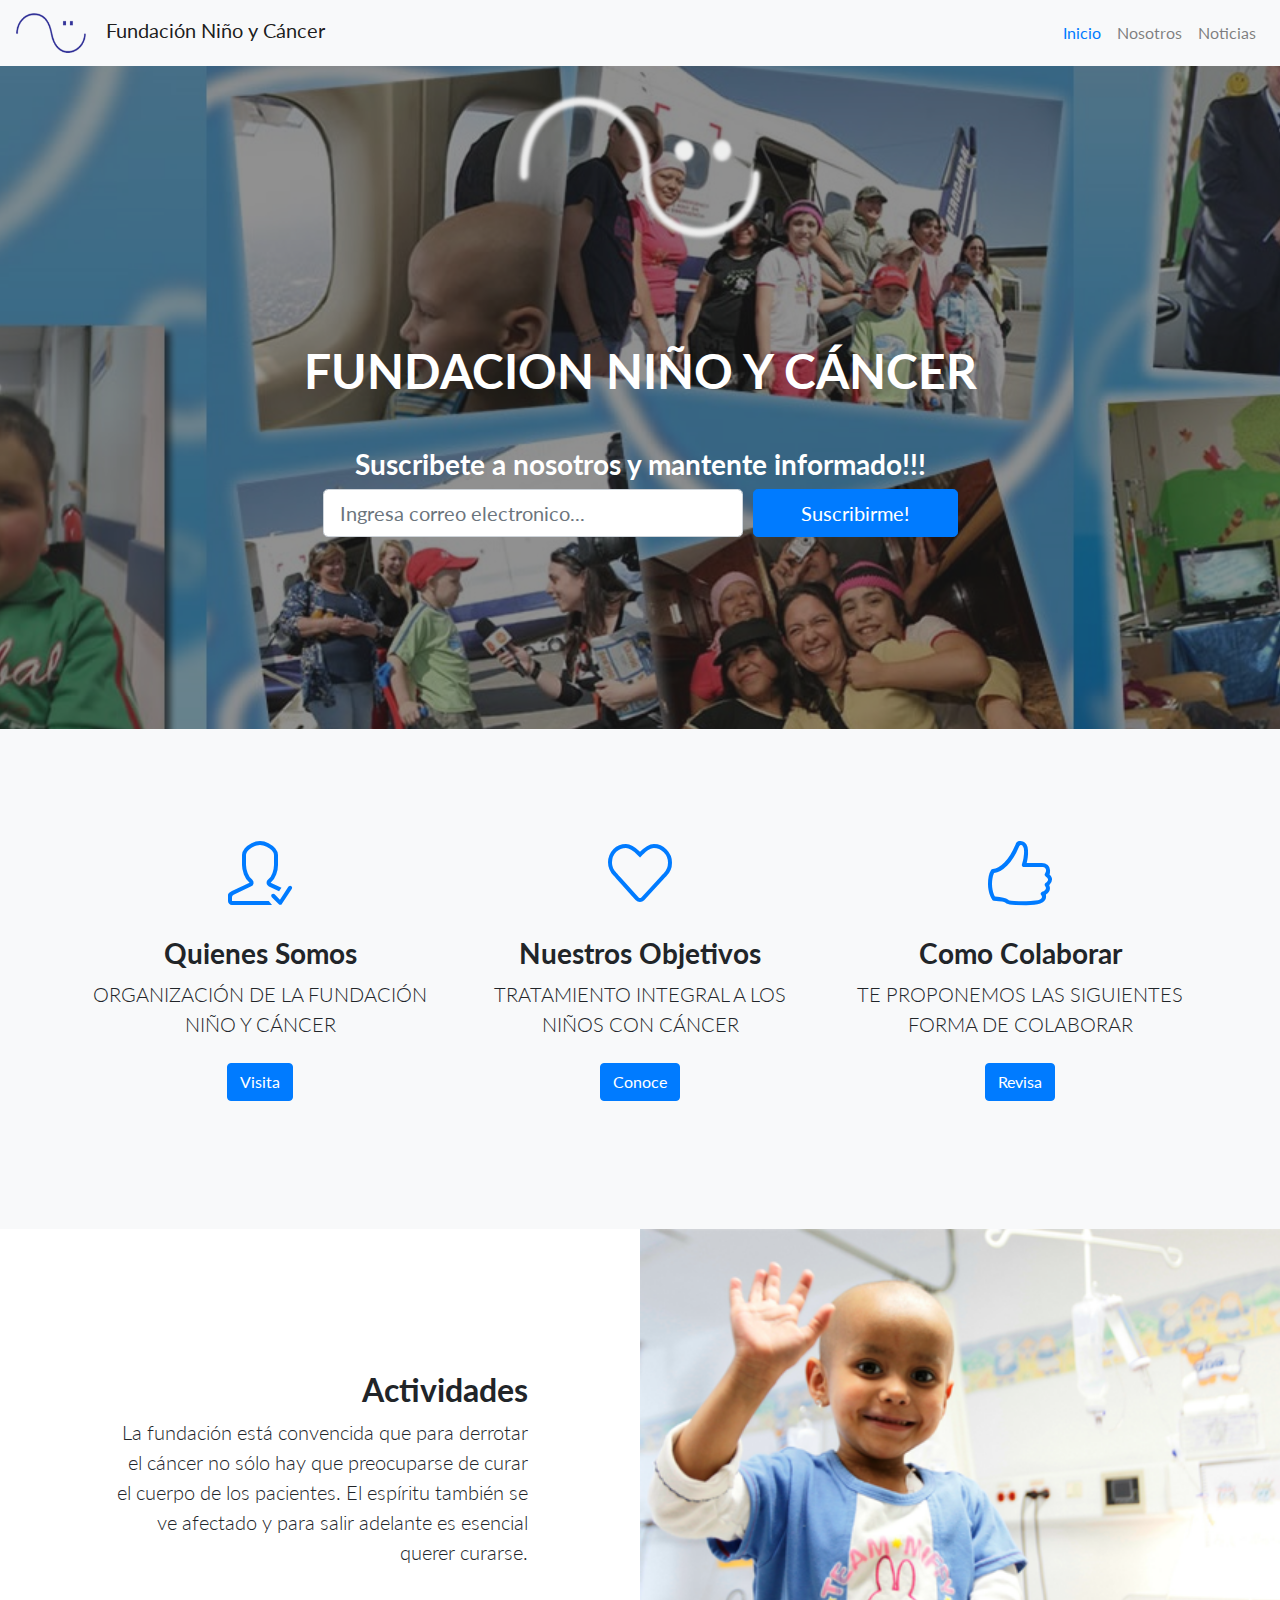
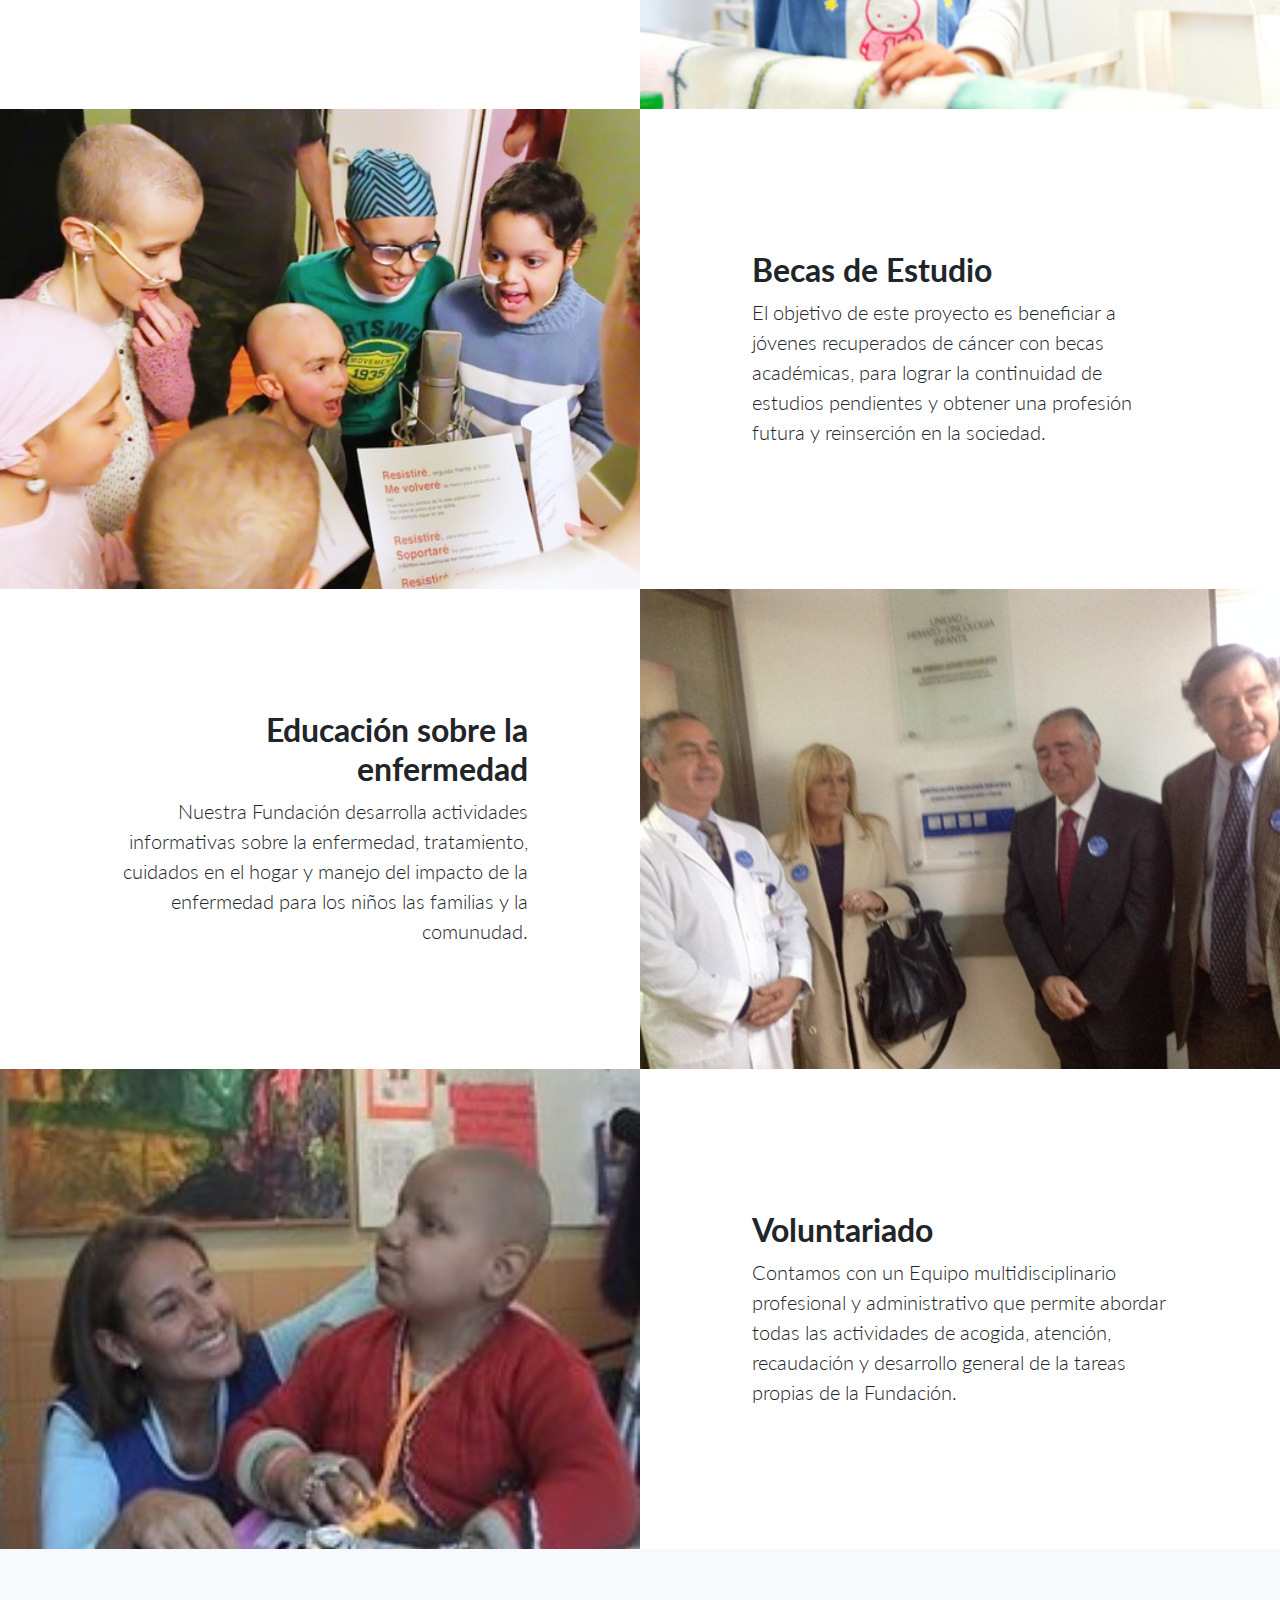
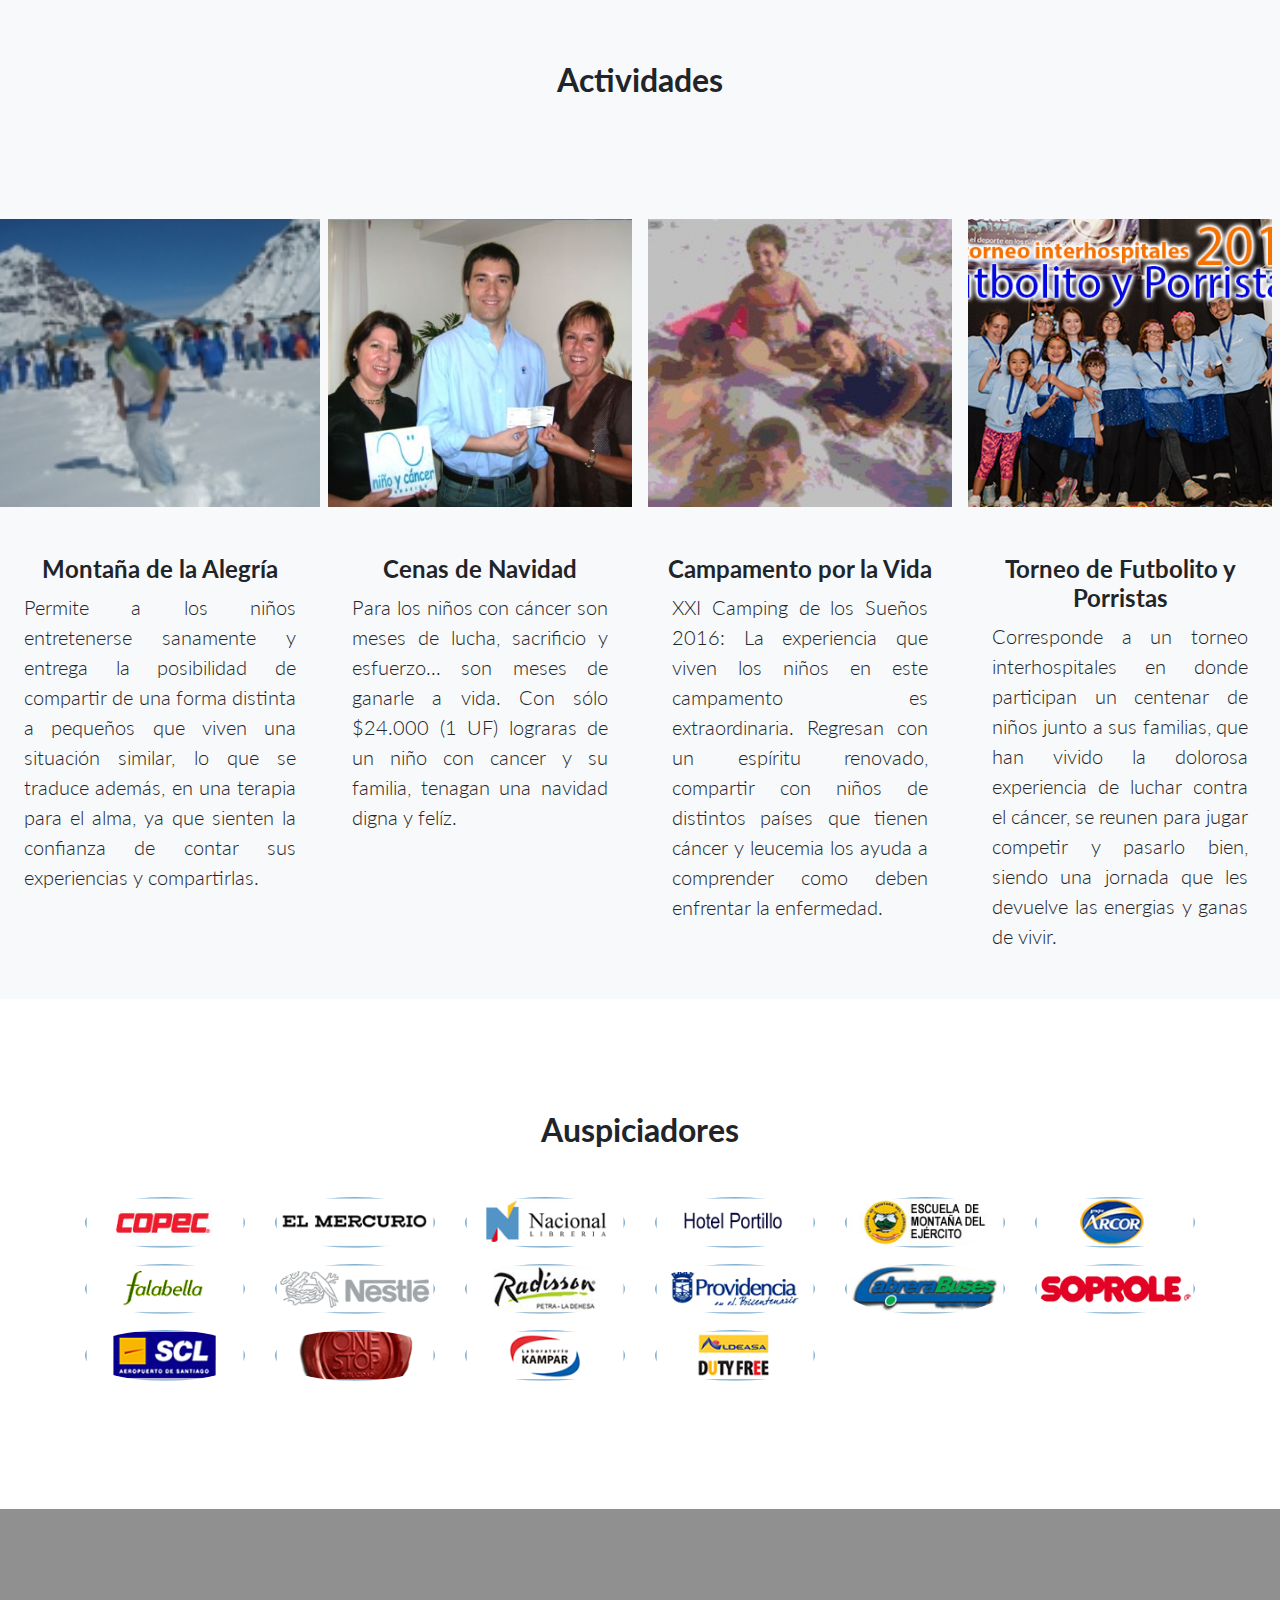
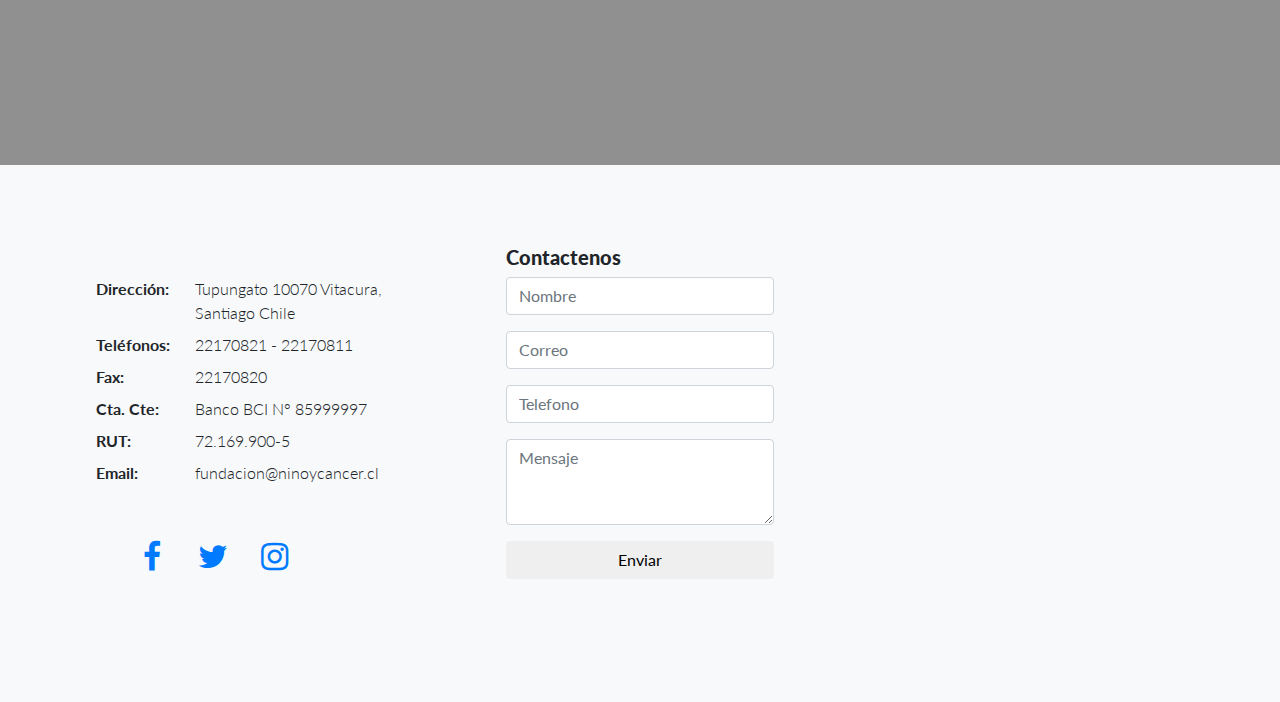
<file: index.html>
<!DOCTYPE html>
<html>
<head>
	<meta charset="utf-8">
	<meta name="viewport" content="width=device-width, initial-scale=1">
	<title>Fundación Niño y Cancer</title>
	<!-- Bootstrap core CSS -->
	<link href="css/bootstrap.min.css" rel="stylesheet">

	<!-- Custom fonts for this template -->
	<link href="css/font-awesome.min.css" rel="stylesheet" type="text/css">
	<link href="css/simple-line-icons.css" rel="stylesheet" type="text/css">
	<link href="https://fonts.googleapis.com/css?family=Lato:300,400,700,300italic,400italic,700italic" rel="stylesheet" type="text/css">

	<!-- Custom styles for this template -->
	<link href="css/style.css" rel="stylesheet">
</head>
<body>
	<!-- Navbar -->
	<nav class="navbar navbar-expand-lg navbar-light bg-light fixed-top">
		<a class="navbar-brand mx-auto" href="#"><img class="logo" src="images/logo.png">Fundación Niño y Cáncer</a>
		<button class="navbar-toggler w-100" type="button" data-toggle="collapse" data-target="#navbarSupportedContent" aria-controls="navbarSupportedContent" aria-expanded="false" aria-label="Toggle navigation">
			<span class="navbar-toggler-icon"></span>
		</button>
		<div class="collapse navbar-collapse" id="navbarSupportedContent">
			<ul class="navbar-nav ml-auto">
				<li class="nav-item active">
					<a class="nav-link text-primary" href="#">Inicio</a>
				</li>
				<li class="nav-item">
					<a class="nav-link" href="nosotros.html">Nosotros</a>
				</li>
				<li class="nav-item">
					<a class="nav-link" href="noticias.html">Noticias</a>
				</li>
			</ul>
		</div>
	</nav>	
    <!-- Header -->
	<header class="text-white text-center">
		<div class="overlay"></div>
		<div class="container">
			<div class="row">
				<div class="col-xl-9 mx-auto">
					<img class="logo2" src="images/logo2.png">
					<h1 class="mb-5">FUNDACION NIÑO Y CÁNCER</h1>
					<h3>Suscribete a nosotros y mantente informado!!!</h3>
				</div>
				<div class="col-md-10 col-lg-8 col-xl-7 mx-auto">
					<form>
						<div class="form-row">
							<div class="col-12 col-md-8 mb-2 mb-md-0">
								<input type="email" class="form-control form-control-lg" placeholder="Ingresa correo electronico...">
							</div>
							<div class="col-md-4">
								<button type="submit" class="btn btn-block btn-lg btn-primary">Suscribirme!</button>
							</div>
						</div>
					</form>
				</div>
			</div>
		</div>
	</header>
	<!-- Intereses -->
	<section class="air bg-light text-center">
		<div class="container">
			<div class="row">
				<div class="col-lg-4">
					<div class="mx-auto mb-5 mb-lg-3">
						<div class="icon pb-3">
							<i class="icon-user-following m-auto text-primary"></i>
						</div>
						<h3>Quienes Somos</h3>
						<p class="lead mb-0">ORGANIZACIÓN DE LA FUNDACIÓN NIÑO Y CÁNCER</p>
						<button type="submit" class="btn btn-primary mt-4">Visita</button>
					</div>
				</div>
				<div class="col-lg-4">
					<div class="mx-auto mb-5 mb-lg-3">
						<div class="icon pb-3">
							<i class="icon-heart m-auto text-primary"></i>
						</div>
						<h3>Nuestros Objetivos</h3>
						<p class="lead mb-0">TRATAMIENTO INTEGRAL A LOS NIÑOS CON CÁNCER</p>
						<button type="submit" class="btn btn-primary mt-4">Conoce</button>
					</div>
				</div>
				<div class="col-lg-4">
					<div class="mx-auto mb-0 mb-lg-3">
						<div class="icon pb-3">
							<i class="icon-like m-auto text-primary"></i>
						</div>
						<h3>Como Colaborar</h3>
						<p class="lead mb-0">TE PROPONEMOS LAS SIGUIENTES FORMA DE COLABORAR</p>
						<button type="submit" class="btn btn-primary mt-4">Revisa</button>
					</div>
				</div>
			</div>
		</div>
	</section>
	<!-- Image Showcases -->
	<section class="showcase">
		<div class="row no-gutters">
			<div class="col-lg-6 order-lg-2 text-white showcase-img" style="background: url('images/actividades.png') center; background-size: cover;"></div>
			<div class="col-lg-6 order-lg-1 my-auto showcase-text text-lg-right">
				<h2>Actividades</h2>
				<p class="lead mb-0">La fundación está convencida que para derrotar el cáncer no sólo hay que preocuparse de curar el cuerpo de los pacientes. El espíritu también se ve afectado y para salir adelante es esencial querer curarse.</p>
			</div>
		</div>
		<div class="row no-gutters">
			<div class="col-lg-6 text-white showcase-img" style="background: url('images/becas.jpg') center; background-size: cover;"></div>
			<div class="col-lg-6 my-auto showcase-text">
				<h2>Becas de Estudio</h2>
				<p class="lead mb-0">El objetivo de este proyecto es beneficiar a jóvenes recuperados de cáncer con becas académicas, para lograr la continuidad de estudios pendientes y obtener una profesión futura y reinserción en la sociedad.</p>
			</div>
		</div>
		<div class="row no-gutters">
			<div class="col-lg-6 order-lg-2 text-white showcase-img" style="background: url('images/educacion.jpg') center; background-size: cover;"></div>
			<div class="col-lg-6 order-lg-1 my-auto showcase-text text-lg-right">
				<h2>Educación sobre la enfermedad</h2>
				<p class="lead mb-0">Nuestra Fundación desarrolla actividades informativas sobre la enfermedad, tratamiento, cuidados en el hogar y manejo del impacto de la enfermedad para los niños las familias y la comunudad.</p>
			</div>
		</div>
		<div class="row no-gutters">
			<div class="col-lg-6 text-white showcase-img" style="background: url('images/voluntariado.jpg') center; background-size: cover;"></div>
			<div class="col-lg-6 my-auto showcase-text">
				<h2>Voluntariado</h2>
				<p class="lead mb-0">Contamos con un Equipo multidisciplinario profesional y administrativo que permite abordar todas las actividades de acogida, atención, recaudación y desarrollo general de la tareas propias de la Fundación.</p>
			</div>
		</div>
	</section>
	<!-- Thumbnail -->
	<section class="activities bg-light text-center">
		<h2 class="air">Actividades</h2>
		<div class="row no-gutters">
			<div class="col-12 col-sm-6 col-md-3">
				<div class="thumbnail">
					<div class="col-lg-12 thumbnail-img" style="background: url('images/montana.jpg') center; background-size: cover;"></div>
					<div class="caption py-5">
						<h4>Montaña de la Alegría</h4>
						<p class="lead mb-0 text-justify px-4">Permite a los niños entretenerse sanamente y entrega la posibilidad de compartir de una forma distinta a pequeños que viven una situación similar, lo que se traduce además, en una terapia para el alma, ya que sienten la confianza de contar sus experiencias y compartirlas. </p>
					</div>
				</div>
			</div>
			<div class="col-12 col-sm-6 col-md-3 px-2">
				<div class="thumbnail">
					<div class="col-lg-12 thumbnail-img" style="background: url('images/cena.jpg') center; background-size: cover;"></div>
					<div class="caption py-5">
						<h4>Cenas de Navidad</h4>
						<p class="lead mb-0 text-justify px-4">Para los niños con cáncer son meses de lucha, sacrificio y esfuerzo... son meses de ganarle a vida. Con sólo $24.000 (1 UF) lograras de un niño con cancer y su familia, tenagan una navidad digna y felíz.</p>
					</div>
				</div>
			</div>
			<div class="col-12 col-sm-6 col-md-3 px-2">
				<div class="thumbnail">
					<div class="col-lg-12 thumbnail-img" style="background: url('images/campamento.jpg') center; background-size: cover;"></div>
					<div class="caption py-5">
						<h4>Campamento por la Vida</h4>
						<p class="lead mb-0 text-justify px-4">XXI Camping de los Sueños 2016: La experiencia que viven los niños en este campamento es extraordinaria. Regresan con un espíritu renovado, compartir con niños de distintos países que tienen cáncer y leucemia los ayuda a comprender como deben enfrentar la enfermedad.</p>
					</div>
				</div>
			</div>
			<div class="col-12 col-sm-6 col-md-3 px-2">
				<div class="thumbnail">
					<div class="col-lg-12 thumbnail-img" style="background: url('images/futbolito.png') center; background-size: cover;"></div>
					<div class="caption py-5">
						<h4>Torneo de Futbolito y Porristas</h4>
						<p class="lead mb-0 text-justify px-4">Corresponde a un torneo interhospitales en donde participan un centenar de niños junto a sus familias, que han vivido la dolorosa experiencia de luchar contra el cáncer, se reunen para jugar competir y pasarlo bien, siendo una jornada que les devuelve las energias y ganas de vivir.</p>
					</div>
				</div>
			</div>
		</div>
	</section>
	<!-- Auspiciadores -->
	<section class="auspiciadores text-center">
		<div class="container">			
			<h2 class="mb-5">Auspiciadores</h2>
			<div class="row">
				<div class="col-sm-4 col-lg-2">
					<div class="auspiciadores-item mx-auto mb-5 mb-lg-0">
						<img class="img-fluid rounded-circle mb-3" src="images/ausp/col_copec.gif" alt="">
					</div>
				</div>
				<div class="col-sm-4 col-lg-2">
					<div class="auspiciadores-item mx-auto mb-5 mb-lg-0">
						<img class="img-fluid rounded-circle mb-3" src="images/ausp/col_mercurio.gif" alt="">
					</div>
				</div>
				<div class="col-sm-4 col-lg-2">
					<div class="auspiciadores-item mx-auto mb-5 mb-lg-0">
						<img class="img-fluid rounded-circle mb-3" src="images/ausp/col_librnac.gif" alt="">
					</div>
				</div>
				<div class="col-sm-4 col-lg-2">
					<div class="auspiciadores-item mx-auto mb-5 mb-lg-0">
						<img class="img-fluid rounded-circle mb-3" src="images/ausp/col_portillo.gif" alt="">
					</div>
				</div>
				<div class="col-sm-4 col-lg-2">
					<div class="auspiciadores-item mx-auto mb-5 mb-lg-0">
						<img class="img-fluid rounded-circle mb-3" src="images/ausp/col_ejercito.jpg" alt="">
					</div>
				</div>
				<div class="col-sm-4 col-lg-2">
					<div class="auspiciadores-item mx-auto mb-5 mb-lg-0">
						<img class="img-fluid rounded-circle mb-3" src="images/ausp/col_arcor.gif" alt="">
					</div>
				</div>
				<div class="col-sm-4 col-lg-2">
					<div class="auspiciadores-item mx-auto mb-5 mb-lg-0">
						<img class="img-fluid rounded-circle mb-3" src="images/ausp/col_falabella.gif" alt="">
					</div>
				</div>
				<div class="col-sm-4 col-lg-2">
					<div class="auspiciadores-item mx-auto mb-5 mb-lg-0">
						<img class="img-fluid rounded-circle mb-3" src="images/ausp/col_nestle.gif" alt="">
					</div>
				</div>
				<div class="col-sm-4 col-lg-2">
					<div class="auspiciadores-item mx-auto mb-5 mb-lg-0">
						<img class="img-fluid rounded-circle mb-3" src="images/ausp/col_radisson.jpg" alt="">
					</div>
				</div>
				<div class="col-sm-4 col-lg-2">
					<div class="auspiciadores-item mx-auto mb-5 mb-lg-0">
						<img class="img-fluid rounded-circle mb-3" src="images/ausp/col_providencia.gif" alt="">
					</div>
				</div>
				<div class="col-sm-4 col-lg-2">
					<div class="auspiciadores-item mx-auto mb-5 mb-lg-0">
						<img class="img-fluid rounded-circle mb-3" src="images/ausp/col_cabrera.jpg" alt="">
					</div>
				</div>
				<div class="col-sm-4 col-lg-2">
					<div class="auspiciadores-item mx-auto mb-5 mb-lg-0">
						<img class="img-fluid rounded-circle mb-3" src="images/ausp/col_soprole.gif" alt="">
					</div>
				</div>
				<div class="col-sm-4 col-lg-2">
					<div class="auspiciadores-item mx-auto mb-5 mb-lg-0">
						<img class="img-fluid rounded-circle mb-3" src="images/ausp/col_scl.gif" alt="">
					</div>
				</div>
				<div class="col-sm-4 col-lg-2">
					<div class="auspiciadores-item mx-auto mb-5 mb-lg-0">
						<img class="img-fluid rounded-circle mb-3" src="images/ausp/col_onestop.gif" alt="">
					</div>
				</div>
				<div class="col-sm-4 col-lg-2">
					<div class="auspiciadores-item mx-auto mb-5 mb-lg-0">
						<img class="img-fluid rounded-circle mb-3" src="images/ausp/col_kampar.gif" alt="">
					</div>
				</div>
				<div class="col-sm-4 col-lg-2">
					<div class="auspiciadores-item mx-auto mb-5 mb-lg-0">
						<img class="img-fluid rounded-circle mb-3" src="images/ausp/col_duty.gif" alt="">
					</div>
				</div>
			</div>
		</div>
	</section>
	<!-- Contact -->
	<div class="contact">
		<div class="overlay"></div>
	</div>
	<!-- Footer -->	
	<footer class="footer bg-light">
		<div class="col-md-12 mx-auto text-center">
			<div class="row">
				<!-- informacion-contacto -->
				<div class="col-12 col-md-4 col-md-offset-1 py-5">
					<div class="row text-left mx-auto">
						<div class="col-3 col-lg-3 offset-md-2">
							<p class="datos lead mb-2 font-weight-bold">Dirección:</p>
						</div>
						<div class="col-7 col-lg-7">
							<p class="datos lead mb-2">Tupungato 10070 Vitacura, Santiago Chile</p>
						</div>
					</div>
					<div class="row text-left mx-auto">
						<div class="col-3 col-md-3 offset-md-2">
							<p class="datos lead mb-2 font-weight-bold">Teléfonos:</p>
						</div>
						<div class="col-7 col-md-7">
							<p class="datos lead mb-2">22170821 - 22170811</p>

						</div>
					</div>
					<div class="row text-left mx-auto">
						<div class="col-3 col-md-3 offset-md-2">
							<p class="datos lead mb-2 font-weight-bold">Fax:</p>
						</div>
						<div class="col-7 col-md-7">
							<p class="datos lead mb-2">22170820</p>

						</div>
					</div>
					<div class="row text-left mx-auto">
						<div class="col-3 col-md-3 offset-md-2">
							<p class="datos lead mb-2 font-weight-bold">Cta. Cte:</p>
						</div>
						<div class="col-7 col-md-7">
							<p class="datos lead mb-2">Banco BCI N° 85999997</p>

						</div>
					</div>
					<div class="row text-left mx-auto">
						<div class="col-3 col-md-3 offset-md-2">
							<p class="datos lead mb-2 font-weight-bold">RUT:</p>
						</div>
						<div class="col-7 col-md-7">
							<p class="datos lead mb-2">72.169.900-5</p>

						</div>
					</div>
					<div class="row text-left mx-auto">
						<div class="col-3 col-md-3 offset-md-2">
							<p class="datos lead mb-2 font-weight-bold">Email:</p>
						</div>
						<div class="col-7 col-md-7">
							<p class="datos lead mb-2">fundacion@ninoycancer.cl</p>

						</div>
					</div>
					<ul class="list-inline mt-5">
						<li class="list-inline-item mr-3">
							<a href="#">
								<i class="fa fa-facebook fa-2x fa-fw"></i>
							</a>
						</li>
						<li class="list-inline-item mr-3">
							<a href="#">
								<i class="fa fa-twitter fa-2x fa-fw"></i>
							</a>
						</li>
						<li class="list-inline-item">
							<a href="#">
								<i class="fa fa-instagram fa-2x fa-fw"></i>
							</a>
						</li>
					</ul>
				</div>
				<!-- formulario-contacto -->
				<div class="air col-12 col-lg-4 py-3 mx-auto">					
					<div class="col-lg-9 mx-auto">
						<h5 class="text-left"><strong>Contactenos</strong></h5>
						<form>
							<div class="form-group">
								<input type="text" class="form-control" placeholder="Nombre">
							</div>
							<div class="form-group">
								<input type="email" class="form-control" placeholder="Correo">
							</div>
							<div class="form-group">
								<input type="tel" class="form-control" placeholder="Telefono">
							</div>
							<div class="form-group">
								<textarea class="form-control" name="" rows="3" placeholder="Mensaje"></textarea>
							</div>
							<button class="btn btn-default btn-block" type="submit">Enviar</button>
						</form>
					</div>
				</div>
				<!-- iframe-googlemaps -->
				<div class="air col-sm-12 col-lg-4 py-3">
					<iframe src="https://www.google.com/maps/embed?pb=!1m18!1m12!1m3!1d3331.509134447668!2d-70.5393396848024!3d-33.38387898079302!2m3!1f0!2f0!3f0!3m2!1i1024!2i768!4f13.1!3m3!1m2!1s0x9662c952b6e45c13%3A0xe20a79d839401910!2sTupungato+10070%2C+Vitacura%2C+Regi%C3%B3n+Metropolitana!5e0!3m2!1ses-419!2scl!4v1526951805700" width="600" height="350" frameborder="0" class="embed-responsive" style="border:0" allowfullscreen></iframe>
				</div>
			</div>
		</div>		
	</footer>
	<!-- Bootstrap core JavaScript -->
	<script src="js/jquery.min.js"></script>
	<script src="js/bootstrap.bundle.min.js"></script>
</body>
</html>
</file>
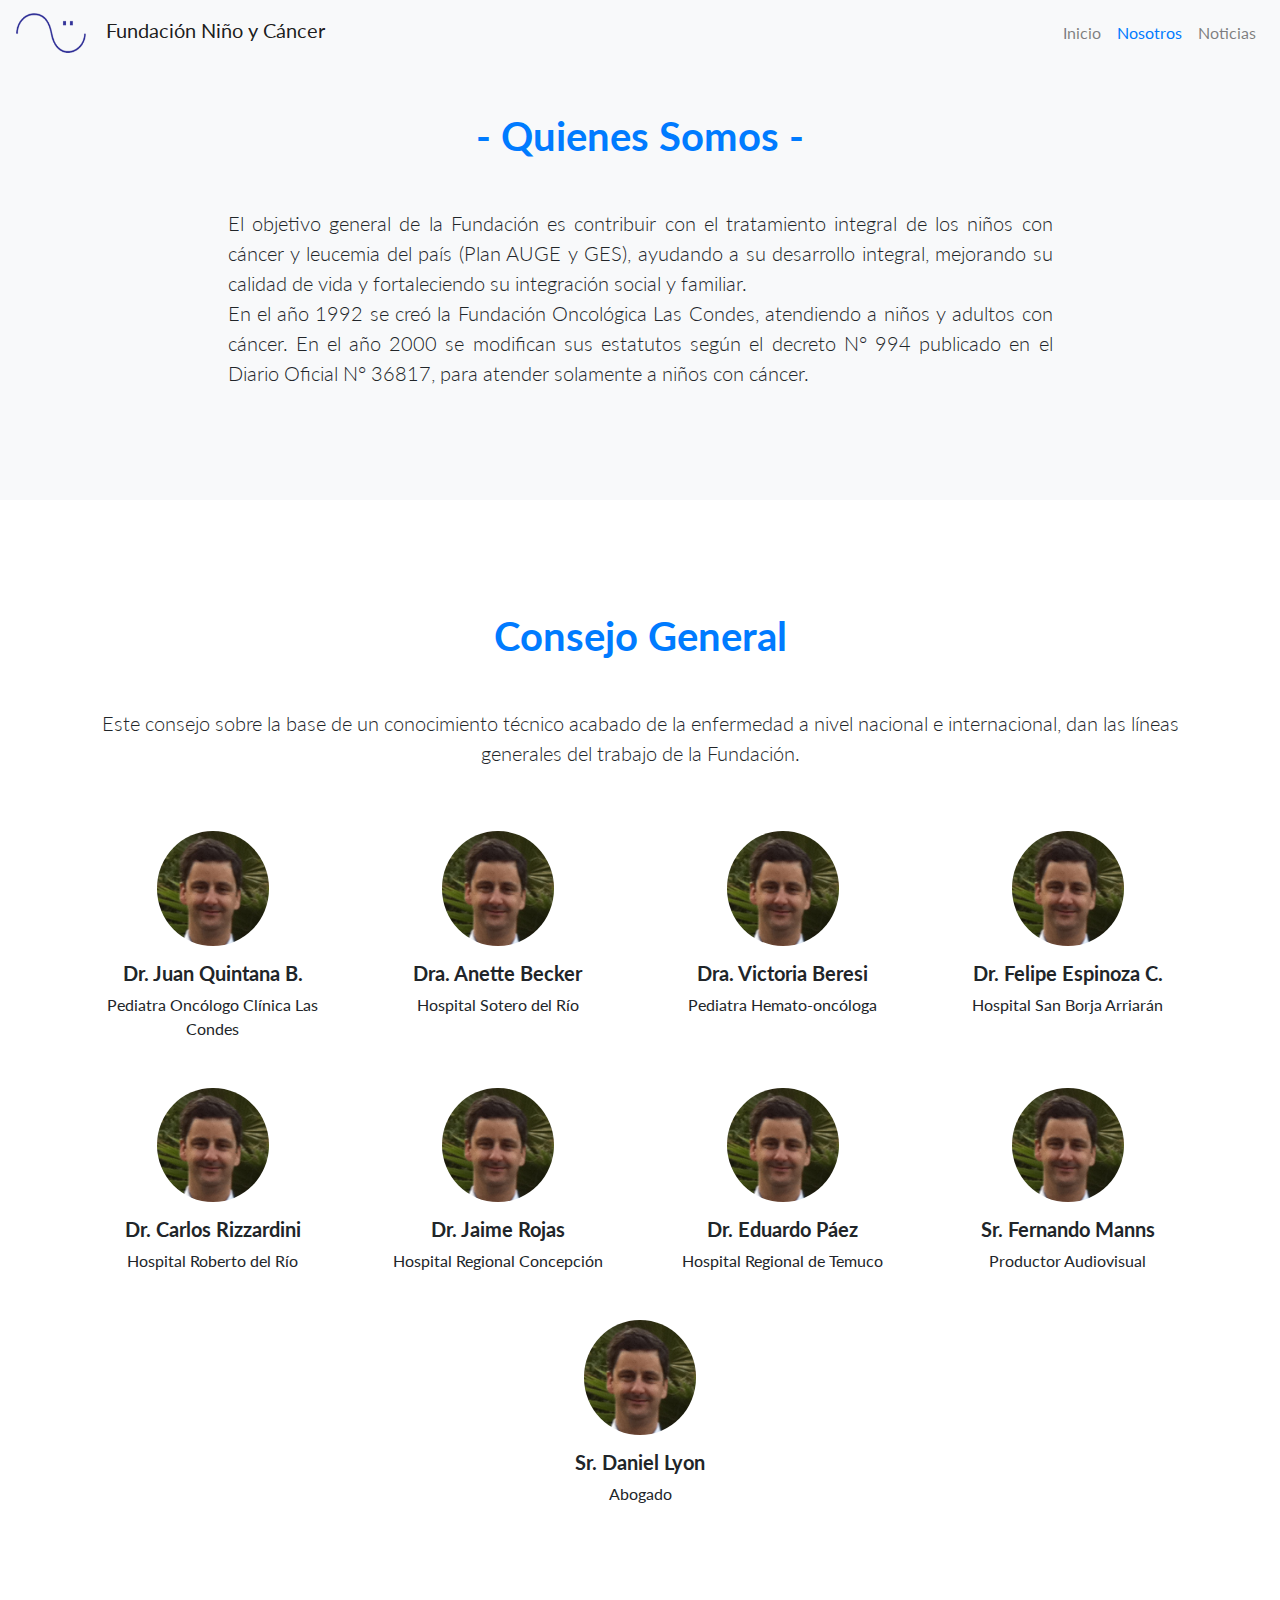
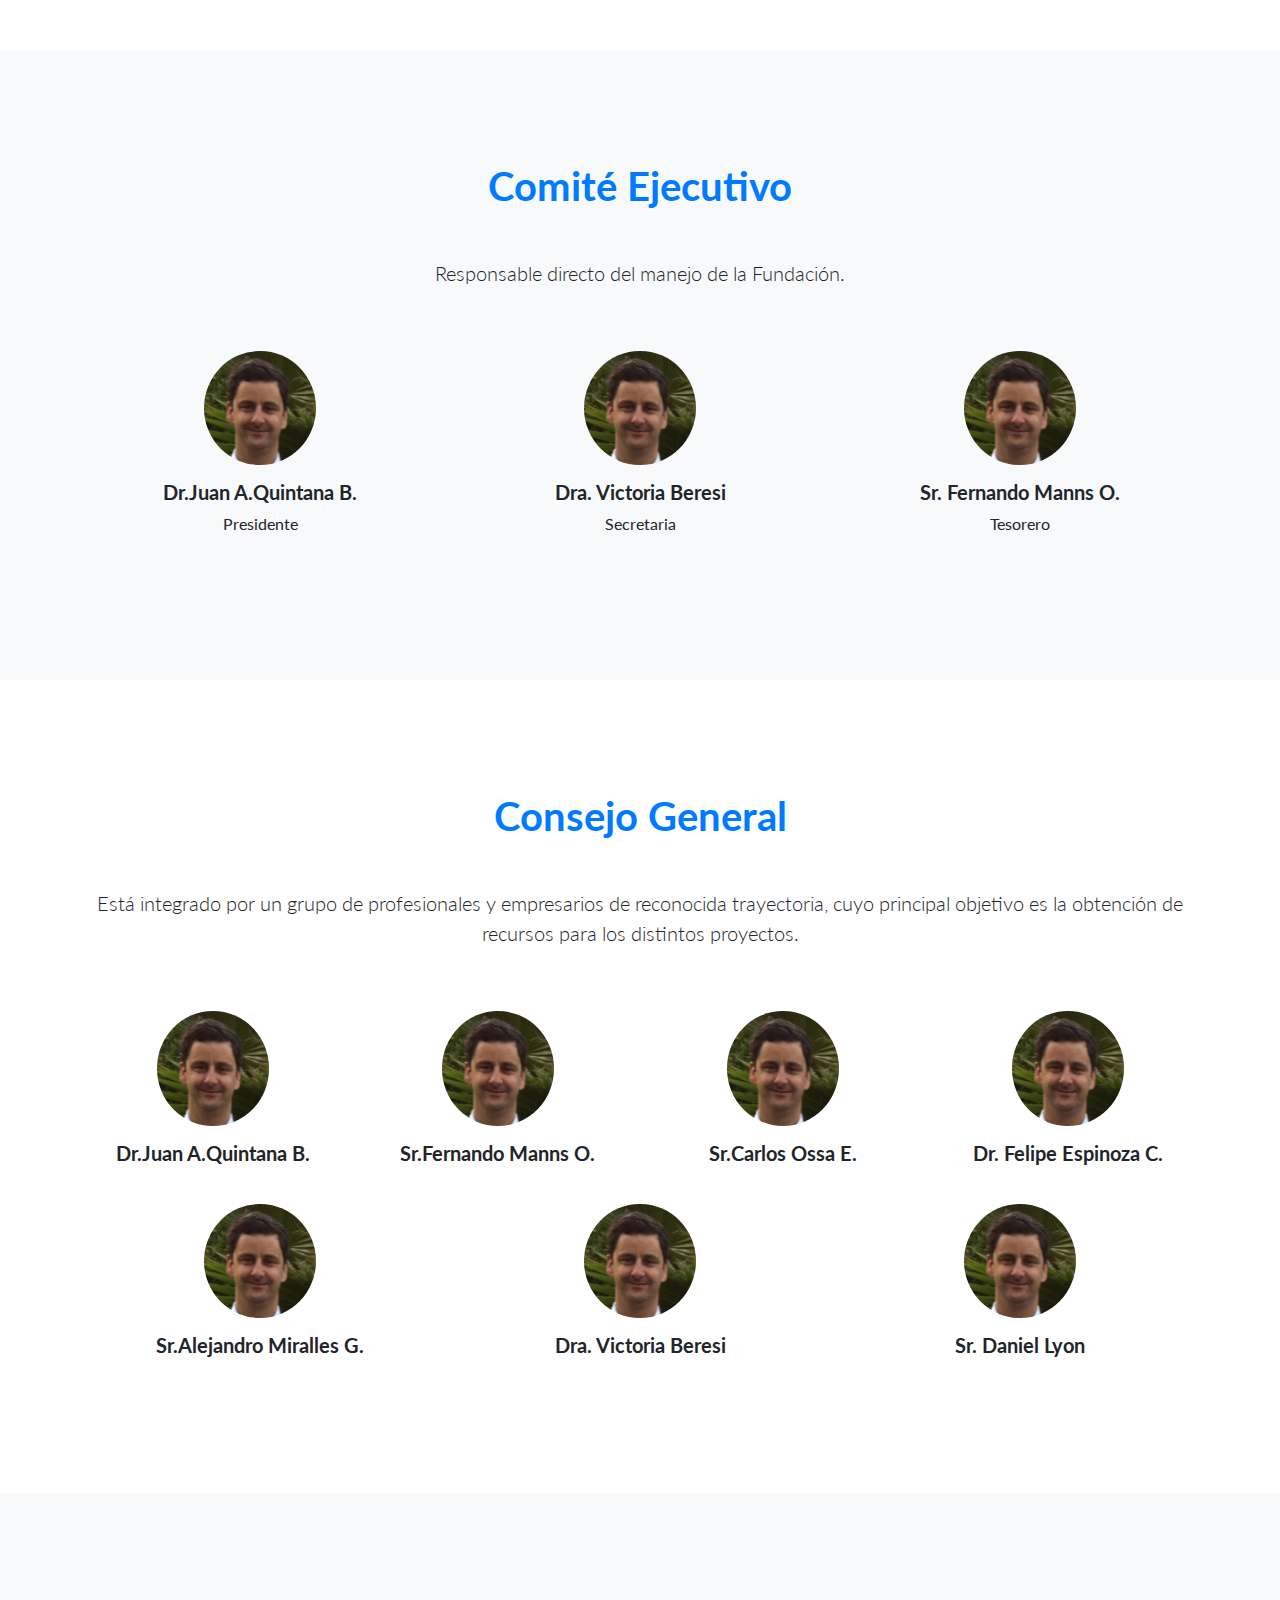
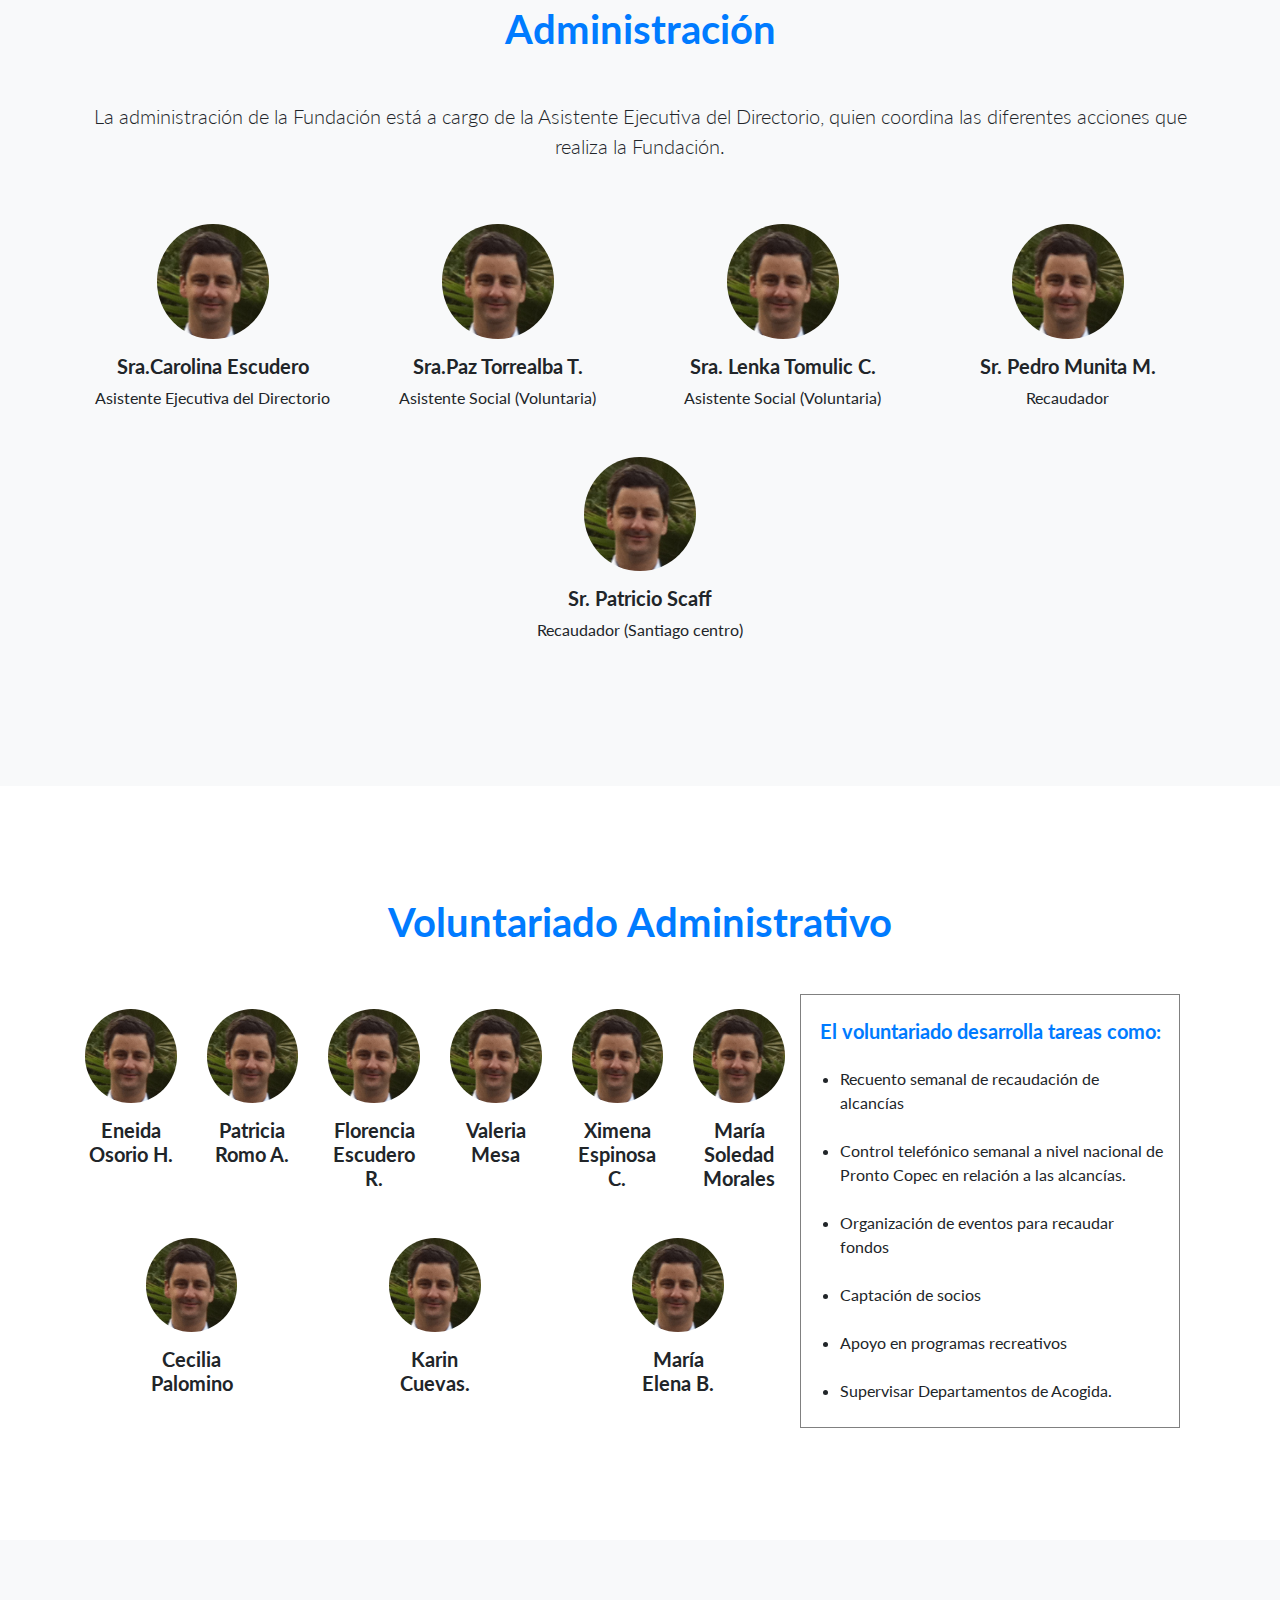
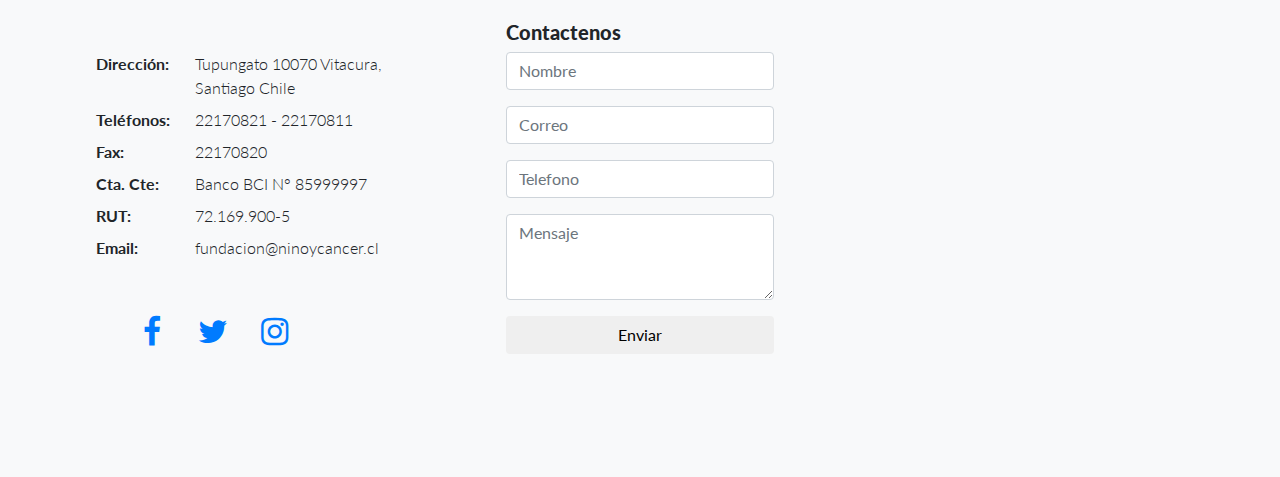
<file: nosotros.html>
<!DOCTYPE html>
<html>
<head>
<meta charset="utf-8">
	<meta name="viewport" content="width=device-width, initial-scale=1">
	<title>Fundación Niño y Cancer</title>
	<!-- Bootstrap core CSS -->
	<link href="css/bootstrap.min.css" rel="stylesheet">

	<!-- Custom fonts for this template -->
	<link href="css/font-awesome.min.css" rel="stylesheet" type="text/css">
	<link href="css/simple-line-icons.css" rel="stylesheet" type="text/css">
	<link href="https://fonts.googleapis.com/css?family=Lato:300,400,700,300italic,400italic,700italic" rel="stylesheet" type="text/css">

	<!-- Custom styles for this template -->
	<link href="css/style.css" rel="stylesheet">
</head>
<body>
	<!-- Navbar -->
	<nav class="navbar navbar-expand-lg navbar-light bg-light fixed-top">
		<a class="navbar-brand mx-auto" href="#"><img class="logo" src="images/logo.png">Fundación Niño y Cáncer</a>
		<button class="navbar-toggler w-100" type="button" data-toggle="collapse" data-target="#navbarSupportedContent" aria-controls="navbarSupportedContent" aria-expanded="false" aria-label="Toggle navigation">
			<span class="navbar-toggler-icon"></span>
		</button>
		<div class="collapse navbar-collapse" id="navbarSupportedContent">
			<ul class="navbar-nav ml-auto">
				<li class="nav-item">
					<a class="nav-link" href="index.html">Inicio</a>
				</li>
				<li class="nav-item active">
					<a class="nav-link text-primary" href="#">Nosotros</a>
				</li>
				<li class="nav-item">
					<a class="nav-link" href="noticias.html">Noticias</a>
				</li>
			</ul>
		</div>
	</nav>	
	<!-- Description -->
	<section class="air text-center bg-light">
		<div class="container">
			<div class="row">
				<div class="col-xl-9 mx-auto">
					<h1 class="mb-5 text-primary">- Quienes Somos -</h1>
					<p class="lead mb-0 text-justify">El objetivo general de la Fundación es contribuir con el tratamiento integral de los niños con cáncer y leucemia del país (Plan AUGE y GES), ayudando a su desarrollo integral, mejorando su calidad de vida y fortaleciendo su integración social y familiar.</p>
					<p class="lead mb-0 text-justify">En el año 1992 se creó la Fundación Oncológica Las Condes, atendiendo a niños y adultos con cáncer. En el año 2000 se modifican sus estatutos según el decreto N° 994 publicado en el Diario Oficial N° 36817, para atender solamente a niños con cáncer.</p>
				</div>
			</div>
		</div>	
	</section>
	<!-- General -->
	<section class="air text-center">
		<div class="container">
			<h1 class="mb-5 text-primary">Consejo General</h1>
			<p class="lead mb-5">Este consejo sobre la base de un conocimiento técnico acabado de la enfermedad a nivel nacional e internacional, dan las líneas generales del trabajo de la Fundación.</p>
			<div class="row">
				<div class="col-sm-6 col-xl-3 mx-auto mb-3">
					<img src="images/nosotros/imagen.png" class="image-style mx-auto" style="width: 112px;">
					<h5>Dr. Juan Quintana B.</h5>
					<p>Pediatra Oncólogo Clínica Las Condes</p>
				</div>
				<div class="col-sm-6 col-xl-3 mx-auto mb-3">
					<img src="images/nosotros/imagen.png" class="image-style mx-auto" style="width: 112px;">
					<h5>Dra. Anette Becker </h5>
					<p>Hospital Sotero del Río</p>
				</div>
				<div class="col-sm-6 col-xl-3 mx-auto mb-3">
					<img src="images/nosotros/imagen.png" class="image-style mx-auto" style="width: 112px;">
					<h5>Dra. Victoria Beresi</h5>
					<p>Pediatra Hemato-oncóloga</p>
				</div>
				<div class="col-sm-6 col-xl-3 mx-auto mb-3">
					<img src="images/nosotros/imagen.png" class="image-style mx-auto" style="width: 112px;">
					<h5>Dr. Felipe Espinoza C.</h5>
					<p>Hospital San Borja Arriarán</p>
				</div>
				<div class="col-sm-6 col-xl-3 mx-auto mb-3">
					<img src="images/nosotros/imagen.png" class="image-style mx-auto" style="width: 112px;">
					<h5>Dr. Carlos Rizzardini</h5>
					<p>Hospital Roberto del Río</p>
				</div>
				<div class="col-sm-6 col-xl-3 mx-auto mb-3">
					<img src="images/nosotros/imagen.png" class="image-style mx-auto" style="width: 112px;">
					<h5>Dr. Jaime Rojas</h5>
					<p>Hospital Regional Concepción</p>
				</div>
				<div class="col-sm-6 col-xl-3 mx-auto mb-3">
					<img src="images/nosotros/imagen.png" class="image-style mx-auto" style="width: 112px;">
					<h5>Dr. Eduardo Páez</h5>
					<p>Hospital Regional de Temuco</p>
				</div>
				<div class="col-sm-6 col-xl-3 mx-auto mb-3">
					<img src="images/nosotros/imagen.png" class="image-style mx-auto" style="width: 112px;">
					<h5>Sr. Fernando Manns</h5>
					<p>Productor Audiovisual</p>
				</div>
				<div class="col-sm-6 col-xl-3 mx-auto mb-3">
					<img src="images/nosotros/imagen.png" class="image-style mx-auto" style="width: 112px;">
					<h5>Sr. Daniel Lyon</h5>
					<p>Abogado</p>
				</div>
			</div>
		</div>
	</section>
	<!-- Comite -->
	<section class="air text-center bg-light">
		<div class="container">
			<h1 class="mb-5 text-primary">Comité Ejecutivo</h1>
			<p class="lead mb-5">Responsable directo del manejo de la Fundación.</p>
			<div class="row">
				<div class="col-sm-6 col-xl-3 mx-auto mb-3">
					<img src="images/nosotros/imagen.png" class="image-style mx-auto" style="width: 112px;">
					<h5>Dr.Juan A.Quintana B.</h5>
					<p>Presidente</p>
				</div>
				<div class="col-sm-6 col-xl-3 mx-auto mb-3">
					<img src="images/nosotros/imagen.png" class="image-style mx-auto" style="width: 112px;">
					<h5>Dra. Victoria Beresi</h5>
					<p>Secretaria</p>
				</div>
				<div class="col-sm-6 col-xl-3 mx-auto mb-3">
					<img src="images/nosotros/imagen.png" class="image-style mx-auto" style="width: 112px;">
					<h5>Sr. Fernando Manns O.</h5>
					<p>Tesorero</p>
				</div>				
			</div>
		</div>
	</section>
	<!-- Ejecutivos -->
	<section class="air text-center">
		<div class="container">
			<h1 class="mb-5 text-primary">Consejo General</h1>
			<p class="lead mb-5">Está integrado por un grupo de profesionales y empresarios de reconocida trayectoria, cuyo principal objetivo es la obtención de recursos para los distintos proyectos.</p>
			<div class="row">
				<div class="col-sm-6 col-xl-3 mx-auto mb-3">
					<img src="images/nosotros/imagen.png" class="image-style mx-auto" style="width: 112px;">
					<h5>Dr.Juan A.Quintana B.</h5>
				</div>
				<div class="col-sm-6 col-xl-3 mx-auto mb-3">
					<img src="images/nosotros/imagen.png" class="image-style mx-auto" style="width: 112px;">
					<h5>Sr.Fernando Manns O.</h5>
				</div>
				<div class="col-sm-6 col-xl-3 mx-auto mb-3">
					<img src="images/nosotros/imagen.png" class="image-style mx-auto" style="width: 112px;">
					<h5>Sr.Carlos Ossa E.</h5>
				</div>
				<div class="col-sm-6 col-xl-3 mx-auto mb-3">
					<img src="images/nosotros/imagen.png" class="image-style mx-auto" style="width: 112px;">
					<h5>Dr. Felipe Espinoza C.</h5>
				</div>
				<div class="col-sm-6 col-xl-3 mx-auto mb-3">
					<img src="images/nosotros/imagen.png" class="image-style mx-auto" style="width: 112px;">
					<h5>Sr.Alejandro Miralles G.</h5>
				</div>
				<div class="col-sm-6 col-xl-3 mx-auto mb-3">
					<img src="images/nosotros/imagen.png" class="image-style mx-auto" style="width: 112px;">
					<h5>Dra. Victoria Beresi</h5>
				</div>
				<div class="col-sm-6 col-xl-3 mx-auto mb-3">
					<img src="images/nosotros/imagen.png" class="image-style mx-auto" style="width: 112px;">
					<h5>Sr. Daniel Lyon</h5>
				</div>
			</div>
		</div>
	</section>
	<!-- Administracion -->
	<section class="air text-center bg-light">
		<div class="container">
			<h1 class="mb-5 text-primary">Administración</h1>
			<p class="lead mb-5">La administración de la Fundación está a cargo de la Asistente Ejecutiva del Directorio, quien coordina las diferentes acciones que realiza la Fundación.</p>
			<div class="row">
				<div class="col-sm-6 col-xl-3 mx-auto mb-3">
					<img src="images/nosotros/imagen.png" class="image-style mx-auto" style="width: 112px;">
					<h5>Sra.Carolina Escudero</h5>
					<p>Asistente Ejecutiva del Directorio</p>
				</div>
				<div class="col-sm-6 col-xl-3 mx-auto mb-3">
					<img src="images/nosotros/imagen.png" class="image-style mx-auto" style="width: 112px;">
					<h5>Sra.Paz Torrealba T.</h5>
					<p>Asistente Social (Voluntaria)</p>
				</div>
				<div class="col-sm-6 col-xl-3 mx-auto mb-3">
					<img src="images/nosotros/imagen.png" class="image-style mx-auto" style="width: 112px;">
					<h5>Sra. Lenka Tomulic C.</h5>
					<p>Asistente Social (Voluntaria)</p>
				</div>
				<div class="col-sm-6 col-xl-3 mx-aut mb-3o">
					<img src="images/nosotros/imagen.png" class="image-style mx-auto" style="width: 112px;">
					<h5>Sr. Pedro Munita M.</h5>
					<p>Recaudador</p>
				</div>
				<div class="col-sm-6 col-xl-3 mx-auto mb-3">
					<img src="images/nosotros/imagen.png" class="image-style mx-auto" style="width: 112px;">
					<h5>Sr. Patricio Scaff</h5>
					<p>Recaudador (Santiago centro)</p>
				</div>				
			</div>
		</div>
	</section>
	<!-- Voluntariado -->
	<section class="air text-center">
		<div class="container">
			<h1 class="mb-5 text-primary">Voluntariado Administrativo</h1>
			<div class="row">
				<div class="row col-xl-8">
					<div class="col-sm-6 col-xl-2 mx-auto mb-3">
						<img src="images/nosotros/imagen.png" class="image-style mx-auto" style="width: 95px;">
						<h5>Eneida Osorio H.</h5>
					</div>
					<div class="col-sm-6 col-xl-2 mx-auto mb-3">
						<img src="images/nosotros/imagen.png" class="image-style mx-auto" style="width: 95px;">
						<h5>Patricia Romo A.</h5>
					</div>
					<div class="col-sm-6 col-xl-2 mx-auto mb-3">
						<img src="images/nosotros/imagen.png" class="image-style mx-auto" style="width: 95px;">
						<h5>Florencia Escudero R.</h5>
					</div>
					<div class="col-sm-6 col-xl-2 mx-auto mb-3">
						<img src="images/nosotros/imagen.png" class="image-style mx-auto" style="width: 95px;">
						<h5>Valeria Mesa</h5>
					</div>
					<div class="col-sm-6 col-xl-2 mx-auto mb-3">
						<img src="images/nosotros/imagen.png" class="image-style mx-auto" style="width: 95px;">
						<h5>Ximena Espinosa C.</h5>
					</div>
					<div class="col-sm-6 col-xl-2 mx-auto mb-3">
						<img src="images/nosotros/imagen.png" class="image-style mx-auto" style="width: 95px;">
						<h5>María Soledad Morales</h5>
					</div>
					<div class="col-sm-6 col-xl-2 mx-auto mb-3">
						<img src="images/nosotros/imagen.png" class="image-style mx-auto" style="width: 95px;">
						<h5>Cecilia Palomino</h5>
					</div>
					<div class="col-sm-6 col-xl-2 mx-auto mb-3">
						<img src="images/nosotros/imagen.png" class="image-style mx-auto" style="width: 95px;">
						<h5>Karin Cuevas.</h5>
					</div>
					<div class="col-sm-6 col-xl-2 mx-auto mb-3">
						<img src="images/nosotros/imagen.png" class="image-style mx-auto" style="width: 95px;">
						<h5>María Elena B.</h5>
					</div>
				</div>
				<div class="col-xl-4 pt-4" style="border: 1px solid gray">
					<h5 class="text-primary">El voluntariado desarrolla tareas como:</h5>
					<ul class="text-left">
						<li class="my-4 ml-4">Recuento semanal de recaudación de alcancías</li>
						<li class="my-4 ml-4">Control telefónico semanal a nivel nacional de Pronto Copec en relación a las alcancías.</li>
						<li class="my-4 ml-4">Organización de eventos para recaudar fondos</li>
						<li class="my-4 ml-4">Captación de socios</li>
						<li class="my-4 ml-4">Apoyo en programas recreativos </li>
						<li class="my-4 ml-4">Supervisar Departamentos de Acogida. </li>
					</ul>
				</div>
			</div>
		</div>
	</section>
	<!-- Footer -->	
	<footer class="footer bg-light">
		<div class="col-md-12 mx-auto text-center">
			<div class="row">
				<!-- informacion-contacto -->
				<div class="col-12 col-md-4 col-md-offset-1 py-5">
					<div class="row text-left mx-auto">
						<div class="col-3 col-lg-3 offset-md-2">
							<p class="datos lead mb-2 font-weight-bold">Dirección:</p>
						</div>
						<div class="col-7 col-lg-7">
							<p class="datos lead mb-2">Tupungato 10070 Vitacura, Santiago Chile</p>
						</div>
					</div>
					<div class="row text-left mx-auto">
						<div class="col-3 col-md-3 offset-md-2">
							<p class="datos lead mb-2 font-weight-bold">Teléfonos:</p>
						</div>
						<div class="col-7 col-md-7">
							<p class="datos lead mb-2">22170821 - 22170811</p>

						</div>
					</div>
					<div class="row text-left mx-auto">
						<div class="col-3 col-md-3 offset-md-2">
							<p class="datos lead mb-2 font-weight-bold">Fax:</p>
						</div>
						<div class="col-7 col-md-7">
							<p class="datos lead mb-2">22170820</p>

						</div>
					</div>
					<div class="row text-left mx-auto">
						<div class="col-3 col-md-3 offset-md-2">
							<p class="datos lead mb-2 font-weight-bold">Cta. Cte:</p>
						</div>
						<div class="col-7 col-md-7">
							<p class="datos lead mb-2">Banco BCI N° 85999997</p>

						</div>
					</div>
					<div class="row text-left mx-auto">
						<div class="col-3 col-md-3 offset-md-2">
							<p class="datos lead mb-2 font-weight-bold">RUT:</p>
						</div>
						<div class="col-7 col-md-7">
							<p class="datos lead mb-2">72.169.900-5</p>

						</div>
					</div>
					<div class="row text-left mx-auto">
						<div class="col-3 col-md-3 offset-md-2">
							<p class="datos lead mb-2 font-weight-bold">Email:</p>
						</div>
						<div class="col-7 col-md-7">
							<p class="datos lead mb-2">fundacion@ninoycancer.cl</p>

						</div>
					</div>
					<ul class="list-inline mt-5">
						<li class="list-inline-item mr-3">
							<a href="#">
								<i class="fa fa-facebook fa-2x fa-fw"></i>
							</a>
						</li>
						<li class="list-inline-item mr-3">
							<a href="#">
								<i class="fa fa-twitter fa-2x fa-fw"></i>
							</a>
						</li>
						<li class="list-inline-item">
							<a href="#">
								<i class="fa fa-instagram fa-2x fa-fw"></i>
							</a>
						</li>
					</ul>
				</div>
				<!-- formulario-contacto -->
				<div class="air col-sm-8 col-lg-4 py-3 mx-auto">					
					<div class="col-lg-9 mx-auto">
						<h5 class="text-left"><strong>Contactenos</strong></h5>
						<form>
							<div class="form-group">
								<input type="text" class="form-control" placeholder="Nombre">
							</div>
							<div class="form-group">
								<input type="email" class="form-control" placeholder="Correo">
							</div>
							<div class="form-group">
								<input type="tel" class="form-control" placeholder="Telefono">
							</div>
							<div class="form-group">
								<textarea class="form-control" name="" rows="3" placeholder="Mensaje"></textarea>
							</div>
							<button class="btn btn-default btn-block" type="submit">Enviar</button>
						</form>
					</div>
				</div>
				<!-- iframe-googlemaps -->
				<div class="air col-sm-12 col-lg-4 py-3">
					<iframe src="https://www.google.com/maps/embed?pb=!1m18!1m12!1m3!1d3331.509134447668!2d-70.5393396848024!3d-33.38387898079302!2m3!1f0!2f0!3f0!3m2!1i1024!2i768!4f13.1!3m3!1m2!1s0x9662c952b6e45c13%3A0xe20a79d839401910!2sTupungato+10070%2C+Vitacura%2C+Regi%C3%B3n+Metropolitana!5e0!3m2!1ses-419!2scl!4v1526951805700" width="600" height="350" frameborder="0" class="embed-responsive" style="border:0" allowfullscreen></iframe>
				</div>
			</div>
		</div>		
	</footer>
    <!-- Bootstrap core JavaScript -->
    <script src="js/jquery.min.js"></script>
    <script src="js/bootstrap.bundle.min.js"></script>
</body>
</html>
</file>
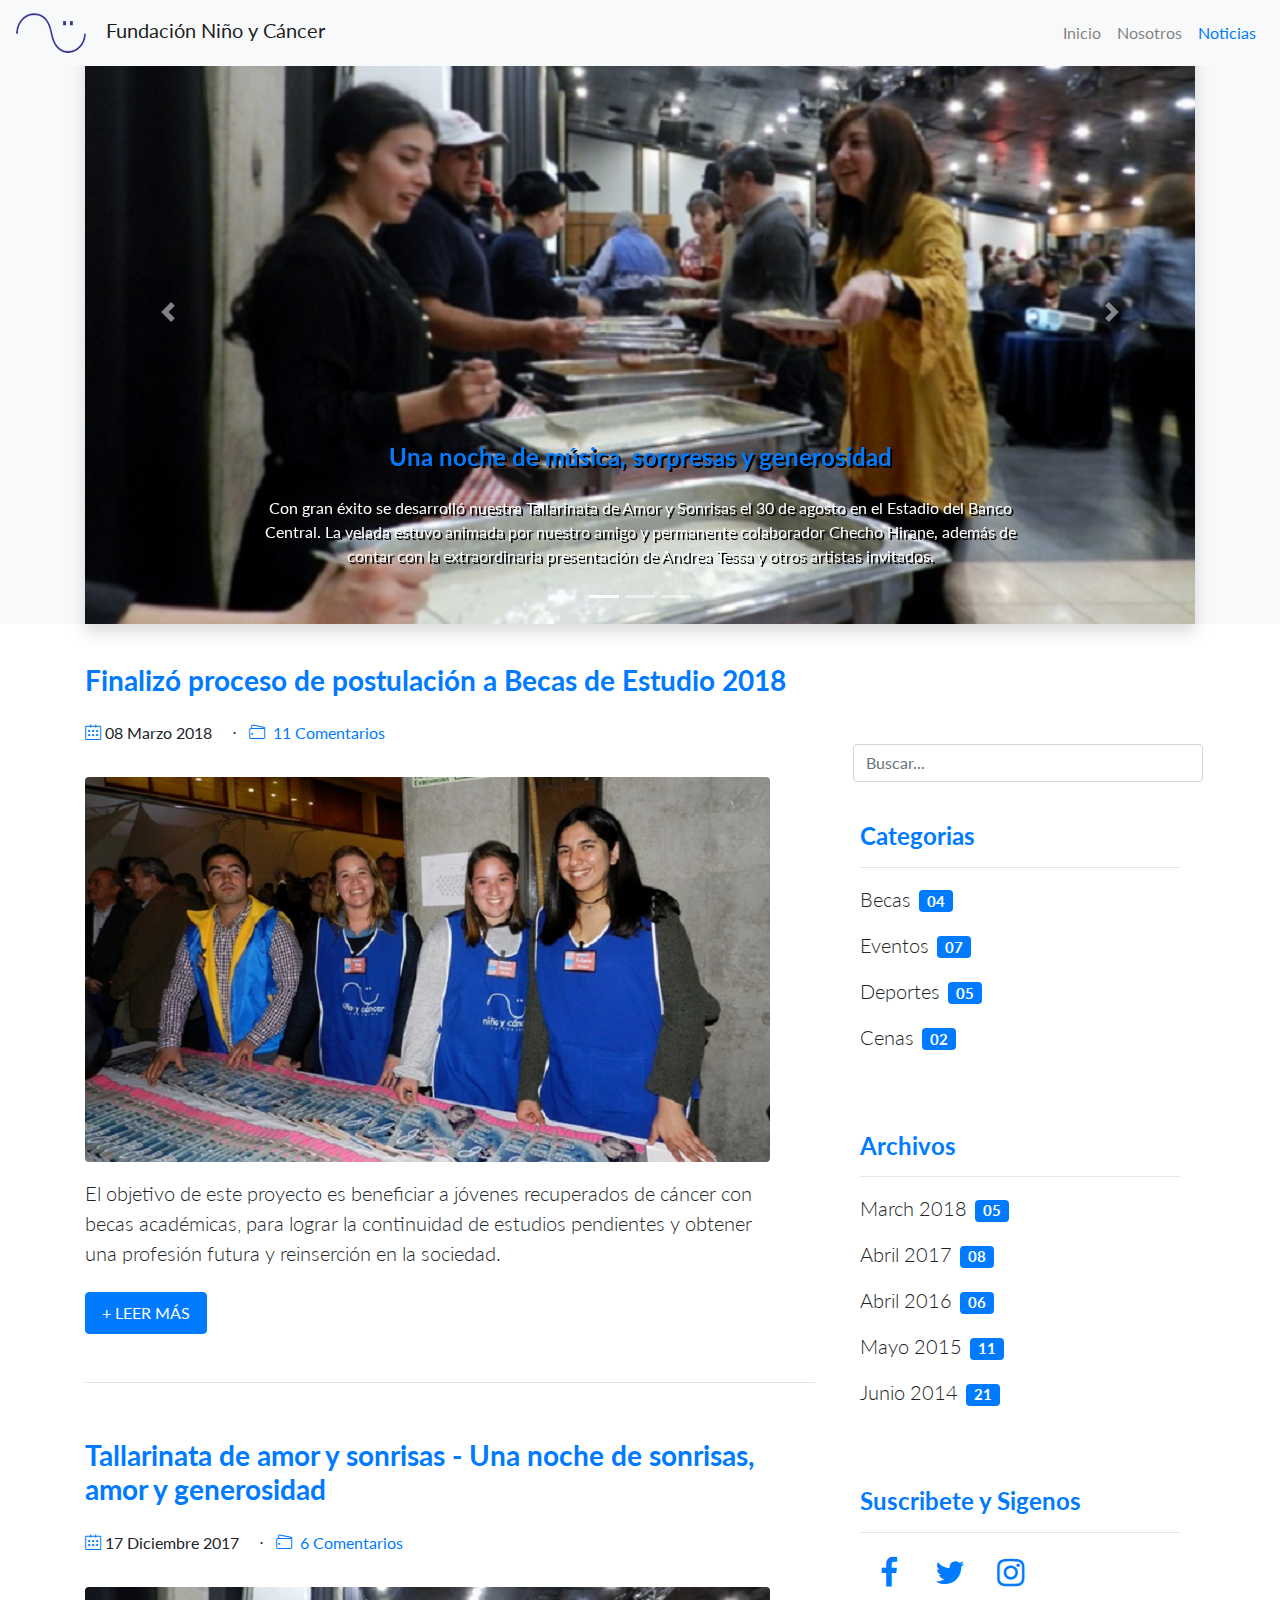
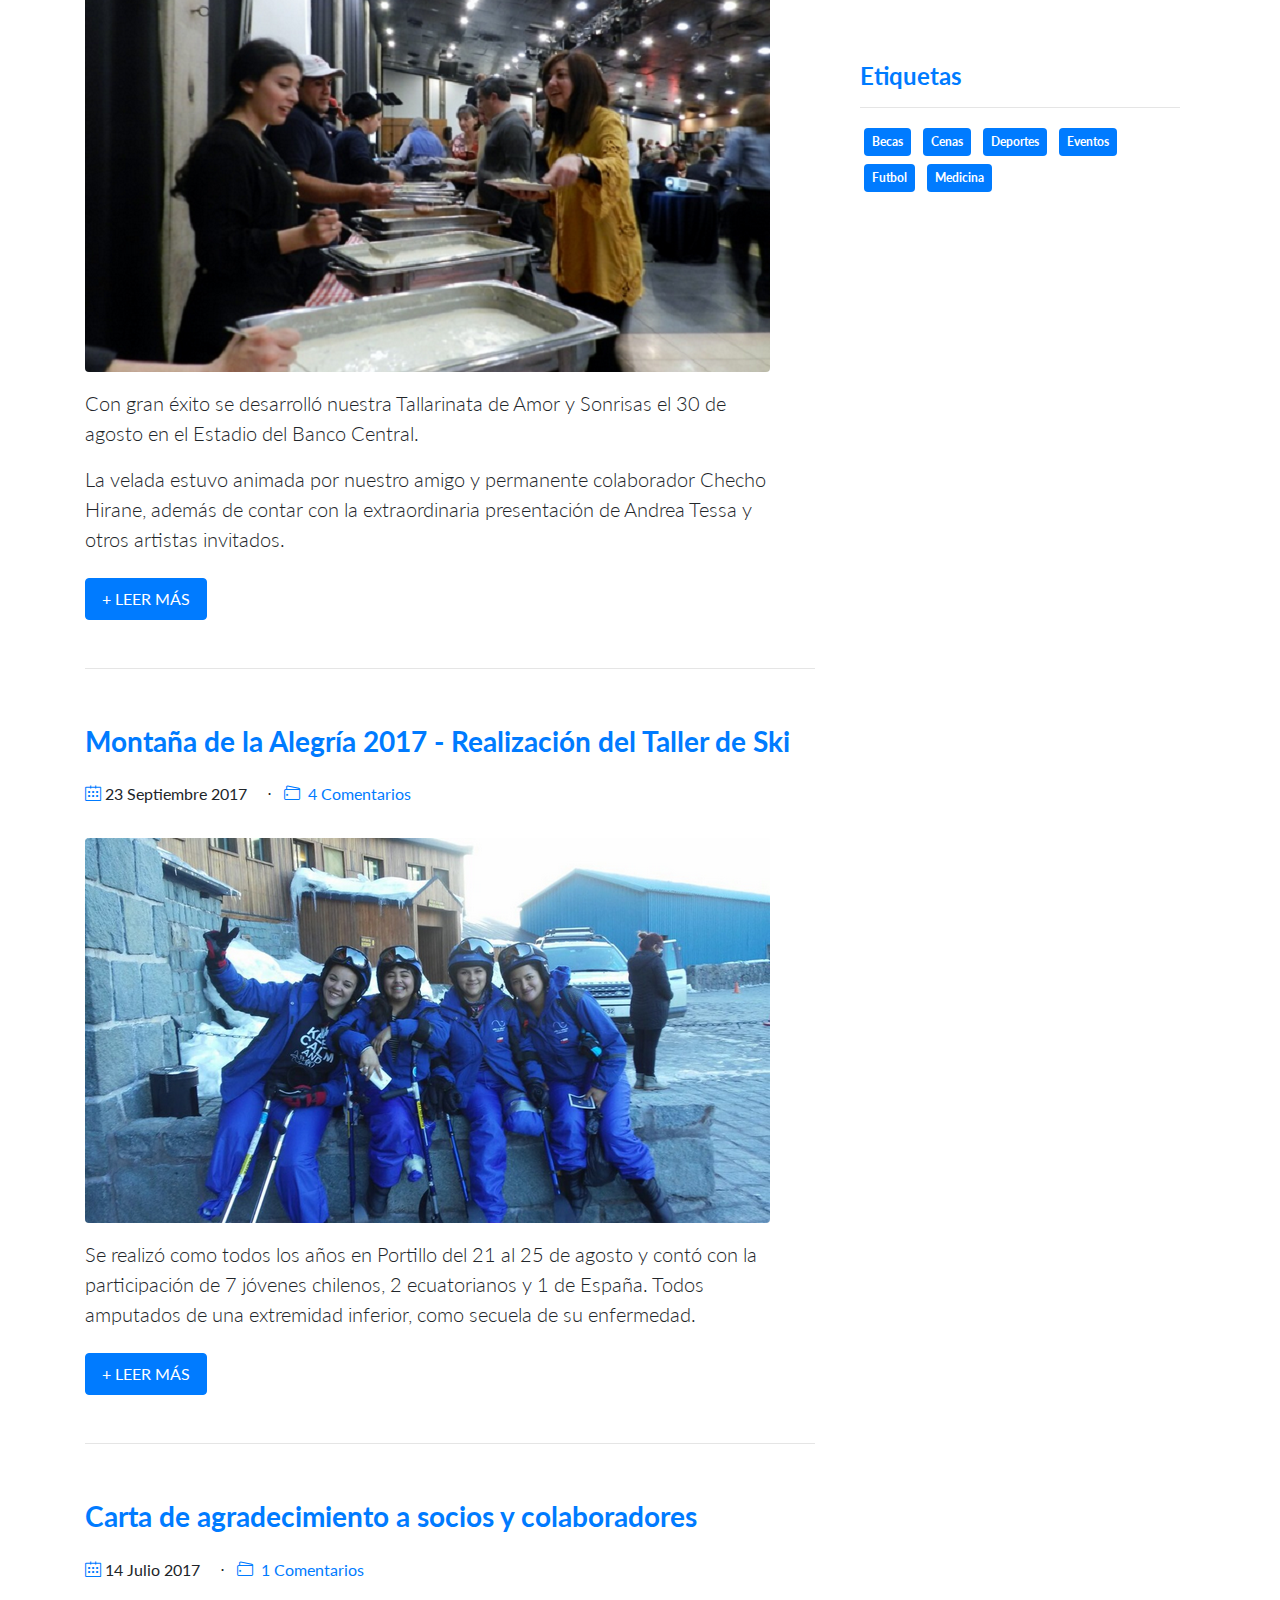
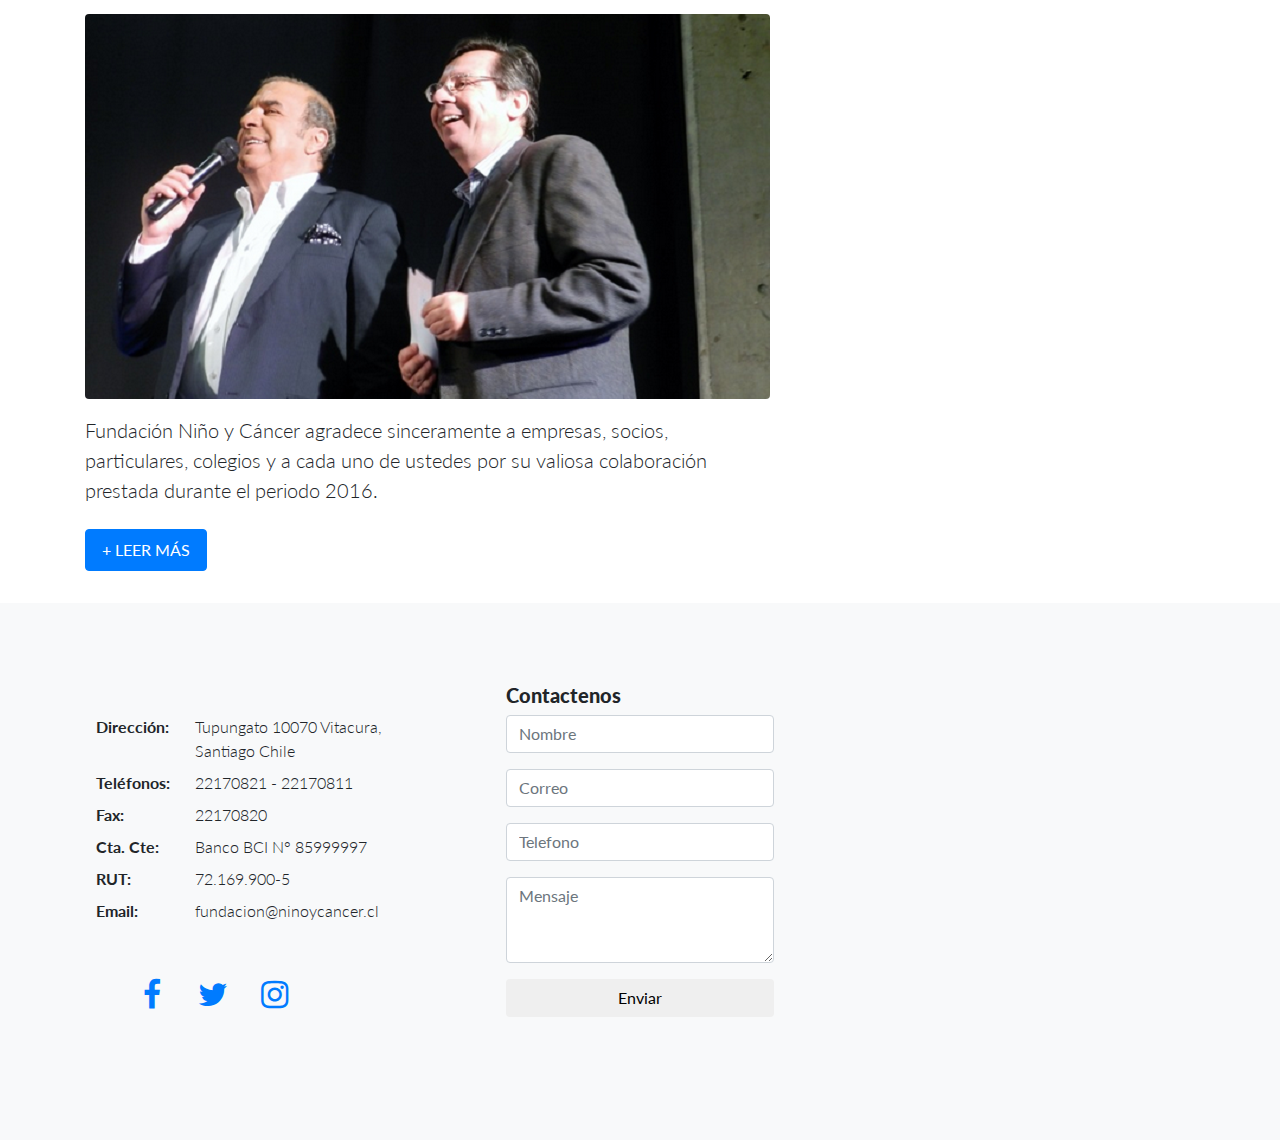
<file: noticias.html>
<!DOCTYPE html>
<html>
<head>
	<meta charset="utf-8">
	<meta name="viewport" content="width=device-width, initial-scale=1">
	<title>Fundación Niño y Cancer</title>
	<!-- Bootstrap core CSS -->
	<link href="css/bootstrap.min.css" rel="stylesheet">

	<!-- Custom fonts for this template -->
	<link href="css/font-awesome.min.css" rel="stylesheet" type="text/css">
	<link href="css/simple-line-icons.css" rel="stylesheet" type="text/css">
	<link href="https://fonts.googleapis.com/css?family=Lato:300,400,700,300italic,400italic,700italic" rel="stylesheet" type="text/css">

	<!-- Custom styles for this template -->
	<link href="css/style.css" rel="stylesheet">
</head>
<body>
	<!-- Navbar -->
	<nav class="navbar navbar-expand-lg navbar-light bg-light fixed-top">
		<a class="navbar-brand mx-auto" href="#"><img class="logo" src="images/logo.png">Fundación Niño y Cáncer</a>
		<button class="navbar-toggler w-100" type="button" data-toggle="collapse" data-target="#navbarSupportedContent" aria-controls="navbarSupportedContent" aria-expanded="false" aria-label="Toggle navigation">
			<span class="navbar-toggler-icon"></span>
		</button>
		<div class="collapse navbar-collapse" id="navbarSupportedContent">
			<ul class="navbar-nav ml-auto">
				<li class="nav-item">
					<a class="nav-link" href="index.html">Inicio</a>
				</li>
				<li class="nav-item">
					<a class="nav-link" href="nosotros.html">Nosotros</a>
				</li>
				<li class="nav-item active">
					<a class="nav-link text-primary" href="#">Noticias</a>
				</li>
			</ul>
		</div>
	</nav>	
	<!-- Carousel -->
	<section class="col-12 col-xl-12 bg-light">
		<div class="container">
			<div id="carousel" class="carousel slide carousel-fade" data-ride="carousel">
				<ol class="carousel-indicators">
					<li data-target="#carousel" data-slide-to="0" class="active"></li>
					<li data-target="#carousel" data-slide-to="1"></li>
					<li data-target="#carousel" data-slide-to="2"></li>
				</ol>
				<div class="carousel-inner shadow">
					<div class="carousel-item active">
						<img class="d-block w-100" src="images/noticias/tallarinada.png" alt="Tallarinada">
						<div class="carousel-caption d-none d-md-block">
	    					<h4 class="mb-4 text-primary">Una noche de música, sorpresas y generosidad</h4>
	    					<p>Con gran éxito se desarrolló nuestra Tallarinata de Amor y Sonrisas el 30 de agosto en el Estadio del Banco Central. La velada estuvo animada por nuestro amigo y permanente colaborador Checho Hirane, además de contar con la extraordinaria presentación de Andrea Tessa y otros artistas invitados.</p>
	  					</div>
					</div>
					<div class="carousel-item">
						<img class="d-block w-100" src="images/noticias/montana.png" alt="Montaña">
						<div class="carousel-caption d-none d-md-block">
	    					<h4 class="mb-4 text-primary">Monataña de la Alegría</h4>
	    					<p>Se realizó como todos los años en Portillo del 21 al 25 de agosto y contó con la participación de 7 jóvenes chilenos, 2 ecuatorianos y 1 de España. Todos amputados de una extremidad inferior, como secuela de su enfermedad. </p>
	  					</div>
					</div>
					<div class="carousel-item">
						<img class="d-block w-100" src="images/noticias/agradecimientos.png" alt="Agradecimientos">
						<div class="carousel-caption d-none d-md-block">
	    					<h4 class="mb-4 text-primary"> Agredecimiento del grupo de familias "Aprendiendo a revivir"</h4>
	    					<p>En el año 2009, comenzamos a realizar reuniones trimestrales con los padres cuyos hijos habían fallecido a causa del cáncer infantil; al principio fue muy dificil, no sabíamos muy bien que ibamos a hacer, ni como lo ibamos a llevar a cabo.</p>
	  					</div>
					</div>
				</div>
				<a class="carousel-control-prev" href="#carousel" role="button" data-slide="prev">
					<span class="carousel-control-prev-icon" aria-hidden="true"></span>
					<span class="sr-only">Previous</span>
				</a>
				<a class="carousel-control-next" href="#carousel" role="button" data-slide="next">
					<span class="carousel-control-next-icon" aria-hidden="true"></span>
					<span class="sr-only">Next</span>
				</a>
			</div>
		</div>
	</section>
	<!-- Noticias -->
	<section class="col-12 col-xl-12">
		<div class="container">
			<div class="row">					
				<div class="col-12 col-md-8">
					<!-- Post -->
					<article class="mini-air">
						<div class="post-header">
							<h3 class="post-title py-2"><a href="#">Finalizó proceso de postulación a Becas de Estudio 2018</a></h3>
							<ul class="list-inline py-2">
								<li class="list-inline-item mr-3">
									<i class="icon-calendar m-auto text-primary pr-1"></i>08 Marzo 2018
								</li>
								<li class="list-inline-item">&sdot;</li>
								<li class="list-inline-item mr-3">
									<i class="icon-wallet m-auto text-primary pr-1"></i> <a href="#">11 Comentarios</a>
								</li>
							</ul>
						</div>
						<div class="post-preview py-2">
							<a href="#"><img src="images/noticias/becas.png" alt="Montaña" class="img-fluid rounded"></a>
						</div>
						<div class="post-content py-2">
							<p class="lead pr-5">El objetivo de este proyecto es beneficiar a jóvenes recuperados de cáncer con becas académicas, para lograr la continuidad de estudios pendientes y obtener una profesión futura y reinserción en la sociedad.</p>
						</div>
						<div><a href="#" class="btn btn-primary py-2 px-3">+ LEER MÁS <i class="mdi mdi-arrow-right"></i></a></div>
					</article>
					<hr>
					<article class="mini-air">
						<div class="post-header">
							<h3 class="post-title py-2"><a href="#">Tallarinata de amor y sonrisas - Una noche de sonrisas, amor y generosidad</a></h3>
							<ul class="list-inline py-2">
								<li class="list-inline-item mr-3">
									<i class="icon-calendar m-auto text-primary pr-1"></i>17 Diciembre 2017
								</li>
								<li class="list-inline-item">&sdot;</li>
								<li class="list-inline-item mr-3">
									<i class="icon-wallet m-auto text-primary pr-1"></i> <a href="#">6 Comentarios</a>
								</li>
							</ul>
						</div>
						<div class="post-preview py-2">
							<a href="#"><img src="images/noticias/tallarinada.png" alt="Montaña" class="img-fluid rounded"></a>
						</div>
						<div class="post-content py-2">
							<p class="lead pr-5">Con gran éxito se desarrolló nuestra Tallarinata de Amor y Sonrisas el 30 de agosto en el Estadio del Banco Central.</p><p class="lead pr-5">La velada estuvo animada por nuestro amigo y permanente colaborador Checho Hirane, además de contar con la extraordinaria presentación de Andrea Tessa y otros artistas invitados.</p>
						</div>
						<div><a href="#" class="btn btn-primary py-2 px-3">+ LEER MÁS <i class="mdi mdi-arrow-right"></i></a></div>
					</article>
					<hr>
					<article class="mini-air">
						<div class="post-header">
							<h3 class="post-title py-2"><a href="#">Montaña de la Alegría 2017 - Realización del Taller de Ski</a></h3>
							<ul class="list-inline py-2">
								<li class="list-inline-item mr-3">
									<i class="icon-calendar m-auto text-primary pr-1"></i>23 Septiembre 2017
								</li>
								<li class="list-inline-item">&sdot;</li>
								<li class="list-inline-item mr-3">
									<i class="icon-wallet m-auto text-primary pr-1"></i> <a href="#">4 Comentarios</a>
								</li>
							</ul>
						</div>
						<div class="post-preview py-2">
							<a href="#"><img src="images/noticias/montana.png" alt="Montaña" class="img-fluid rounded"></a>
						</div>
						<div class="post-content py-2">
							<p class="lead pr-5">Se realizó como todos los años en Portillo del 21 al 25 de agosto y contó con la participación de 7 jóvenes chilenos, 2 ecuatorianos y 1 de España. Todos amputados de una extremidad inferior, como secuela de su enfermedad. </p>
						</div>
						<div><a href="#" class="btn btn-primary py-2 px-3">+ LEER MÁS <i class="mdi mdi-arrow-right"></i></a></div>
					</article>
					<hr>
					<article class="mini-air">
						<div class="post-header">
							<h3 class="post-title py-2"><a href="#">Carta de agradecimiento a socios y colaboradores</a></h3>
							<ul class="list-inline py-2">
								<li class="list-inline-item mr-3">
									<i class="icon-calendar m-auto text-primary pr-1"></i>14 Julio 2017
								</li>
								<li class="list-inline-item">&sdot;</li>
								<li class="list-inline-item mr-3">
									<i class="icon-wallet m-auto text-primary pr-1"></i> <a href="#">1 Comentarios</a>
								</li>
							</ul>
						</div>
						<div class="post-preview py-2">
							<a href="#"><img src="images/noticias/agradecimientos.png" alt="Montaña" class="img-fluid rounded"></a>
						</div>
						<div class="post-content py-2">
							<p class="lead pr-5">Fundación Niño y Cáncer agradece sinceramente a empresas, socios, particulares, colegios y a cada uno de ustedes por su valiosa colaboración prestada durante el periodo 2016.</p>
						</div>
						<div><a href="#" class="btn btn-primary py-2 px-3">+ LEER MÁS <i class="mdi mdi-arrow-right"></i></a></div>
					</article>
				</div>
				<!-- Right -->
				<div class="air col-12 col-md-4 d-none d-md-block">
					<input class="form-control ds-input m-2" id="search-input" placeholder="Buscar..." autocomplete="off" type="search">
					<div class="mini-air col-12 col-xl-12">
						<h4 class="text-primary mb-3">Categorias</h4>
						<hr>
						<ul class="list-unstyled">
							<li><p class="lead">Becas<span class="badge badge-primary mx-2 px-2">04</span></p></li>
							<li><p class="lead">Eventos<span class="badge badge-primary mx-2 px-2">07</span></p></li>
							<li><p class="lead">Deportes<span class="badge badge-primary mx-2 px-2">05</span></p></li>
							<li><p class="lead">Cenas<span class="badge badge-primary mx-2 px-2">02</span></p></li>
						</ul>
					</div>
					<div class="mini-air col-12 col-xl-12">
						<h4 class="text-primary mb-3">Archivos</h4>
						<hr>
						<ul class="list-unstyled">
							<li><p class="lead">March 2018<span class="badge badge-primary mx-2 px-2">05</span></p></li>
							<li><p class="lead">Abril 2017<span class="badge badge-primary mx-2 px-2">08</span></p></li>
							<li><p class="lead">Abril 2016<span class="badge badge-primary mx-2 px-2">06</span></p></li>
							<li><p class="lead">Mayo 2015<span class="badge badge-primary mx-2 px-2">11</span></p></li>
							<li><p class="lead">Junio 2014<span class="badge badge-primary mx-2 px-2">21</span></p></li>
						</ul>
					</div>
					<div class="mini-air col-12 col-xl-12">
						<h4 class="text-primary mb-3">Suscribete y Sigenos</h4>
						<hr>
						<ul class="list-inline mb-0">
							<li class="list-inline-item m-2">
								<a href="#">
									<i class="fa fa-facebook fa-2x fa-fw"></i>
								</a>
							</li>
							<li class="list-inline-item m-2">
								<a href="#">
									<i class="fa fa-twitter fa-2x fa-fw"></i>
								</a>
							</li>
							<li class="list-inline-item m-2">
								<a href="#">
									<i class="fa fa-instagram fa-2x fa-fw"></i>
								</a>
							</li>
						</ul>
					</div>
					<div class="mini-air col-12 col-xl-12">
						<h4 class="text-primary mb-3">Etiquetas</h4>
						<hr>
						<span class="badge badge-primary m-1 p-2">Becas</span>
						<span class="badge badge-primary m-1 p-2">Cenas</span>
						<span class="badge badge-primary m-1 p-2">Deportes</span>
						<span class="badge badge-primary m-1 p-2">Eventos</span>
						<span class="badge badge-primary m-1 p-2">Futbol</span>
						<span class="badge badge-primary m-1 p-2">Medicina</span>
					</div>
				</div>
			</div>
		</div>
	</section>
	<!-- Footer -->	
	<footer class="footer bg-light">
		<div class="col-md-12 mx-auto text-center">
			<div class="row">
				<!-- informacion-contacto -->
				<div class="col-12 col-md-4 col-md-offset-1 py-5">
					<div class="row text-left mx-auto">
						<div class="col-3 col-lg-3 offset-md-2">
							<p class="datos lead mb-2 font-weight-bold">Dirección:</p>
						</div>
						<div class="col-7 col-lg-7">
							<p class="datos lead mb-2">Tupungato 10070 Vitacura, Santiago Chile</p>
						</div>
					</div>
					<div class="row text-left mx-auto">
						<div class="col-3 col-md-3 offset-md-2">
							<p class="datos lead mb-2 font-weight-bold">Teléfonos:</p>
						</div>
						<div class="col-7 col-md-7">
							<p class="datos lead mb-2">22170821 - 22170811</p>

						</div>
					</div>
					<div class="row text-left mx-auto">
						<div class="col-3 col-md-3 offset-md-2">
							<p class="datos lead mb-2 font-weight-bold">Fax:</p>
						</div>
						<div class="col-7 col-md-7">
							<p class="datos lead mb-2">22170820</p>

						</div>
					</div>
					<div class="row text-left mx-auto">
						<div class="col-3 col-md-3 offset-md-2">
							<p class="datos lead mb-2 font-weight-bold">Cta. Cte:</p>
						</div>
						<div class="col-7 col-md-7">
							<p class="datos lead mb-2">Banco BCI N° 85999997</p>

						</div>
					</div>
					<div class="row text-left mx-auto">
						<div class="col-3 col-md-3 offset-md-2">
							<p class="datos lead mb-2 font-weight-bold">RUT:</p>
						</div>
						<div class="col-7 col-md-7">
							<p class="datos lead mb-2">72.169.900-5</p>

						</div>
					</div>
					<div class="row text-left mx-auto">
						<div class="col-3 col-md-3 offset-md-2">
							<p class="datos lead mb-2 font-weight-bold">Email:</p>
						</div>
						<div class="col-7 col-md-7">
							<p class="datos lead mb-2">fundacion@ninoycancer.cl</p>

						</div>
					</div>
					<ul class="list-inline mt-5">
						<li class="list-inline-item mr-3">
							<a href="#">
								<i class="fa fa-facebook fa-2x fa-fw"></i>
							</a>
						</li>
						<li class="list-inline-item mr-3">
							<a href="#">
								<i class="fa fa-twitter fa-2x fa-fw"></i>
							</a>
						</li>
						<li class="list-inline-item">
							<a href="#">
								<i class="fa fa-instagram fa-2x fa-fw"></i>
							</a>
						</li>
					</ul>
				</div>
				<!-- formulario-contacto -->
				<div class="air col-12 col-lg-4 py-3 mx-auto">					
					<div class="col-lg-9 mx-auto">
						<h5 class="text-left"><strong>Contactenos</strong></h5>
						<form>
							<div class="form-group">
								<input type="text" class="form-control" placeholder="Nombre">
							</div>
							<div class="form-group">
								<input type="email" class="form-control" placeholder="Correo">
							</div>
							<div class="form-group">
								<input type="tel" class="form-control" placeholder="Telefono">
							</div>
							<div class="form-group">
								<textarea class="form-control" name="" rows="3" placeholder="Mensaje"></textarea>
							</div>
							<button class="btn btn-default btn-block" type="submit">Enviar</button>
						</form>
					</div>
				</div>
				<!-- iframe-googlemaps -->
				<div class="air col-sm-12 col-lg-4 py-3">
					<iframe src="https://www.google.com/maps/embed?pb=!1m18!1m12!1m3!1d3331.509134447668!2d-70.5393396848024!3d-33.38387898079302!2m3!1f0!2f0!3f0!3m2!1i1024!2i768!4f13.1!3m3!1m2!1s0x9662c952b6e45c13%3A0xe20a79d839401910!2sTupungato+10070%2C+Vitacura%2C+Regi%C3%B3n+Metropolitana!5e0!3m2!1ses-419!2scl!4v1526951805700" width="600" height="350" frameborder="0" class="embed-responsive" style="border:0" allowfullscreen></iframe>
				</div>
			</div>
		</div>		
	</footer>
    <!-- Bootstrap core JavaScript -->
    <script src="js/jquery.min.js"></script>
    <script src="js/bootstrap.bundle.min.js"></script>
</body>
</html>
</file>
<file: css/simple-line-icons.css>
@font-face {
  font-family: 'simple-line-icons';
  src: url('../fonts/Simple-Line-Icons.eot?v=2.4.0');
  src: url('../fonts/Simple-Line-Icons.eot?v=2.4.0#iefix') format('embedded-opentype'), url('../fonts/Simple-Line-Icons.woff2?v=2.4.0') format('woff2'), url('../fonts/Simple-Line-Icons.ttf?v=2.4.0') format('truetype'), url('../fonts/Simple-Line-Icons.woff?v=2.4.0') format('woff'), url('../fonts/Simple-Line-Icons.svg?v=2.4.0#simple-line-icons') format('svg');
  font-weight: normal;
  font-style: normal;
}
/*
 Use the following CSS code if you want to have a class per icon.
 Instead of a list of all class selectors, you can use the generic [class*="icon-"] selector, but it's slower:
*/
.icon-user,
.icon-people,
.icon-user-female,
.icon-user-follow,
.icon-user-following,
.icon-user-unfollow,
.icon-login,
.icon-logout,
.icon-emotsmile,
.icon-phone,
.icon-call-end,
.icon-call-in,
.icon-call-out,
.icon-map,
.icon-location-pin,
.icon-direction,
.icon-directions,
.icon-compass,
.icon-layers,
.icon-menu,
.icon-list,
.icon-options-vertical,
.icon-options,
.icon-arrow-down,
.icon-arrow-left,
.icon-arrow-right,
.icon-arrow-up,
.icon-arrow-up-circle,
.icon-arrow-left-circle,
.icon-arrow-right-circle,
.icon-arrow-down-circle,
.icon-check,
.icon-clock,
.icon-plus,
.icon-minus,
.icon-close,
.icon-event,
.icon-exclamation,
.icon-organization,
.icon-trophy,
.icon-screen-smartphone,
.icon-screen-desktop,
.icon-plane,
.icon-notebook,
.icon-mustache,
.icon-mouse,
.icon-magnet,
.icon-energy,
.icon-disc,
.icon-cursor,
.icon-cursor-move,
.icon-crop,
.icon-chemistry,
.icon-speedometer,
.icon-shield,
.icon-screen-tablet,
.icon-magic-wand,
.icon-hourglass,
.icon-graduation,
.icon-ghost,
.icon-game-controller,
.icon-fire,
.icon-eyeglass,
.icon-envelope-open,
.icon-envelope-letter,
.icon-bell,
.icon-badge,
.icon-anchor,
.icon-wallet,
.icon-vector,
.icon-speech,
.icon-puzzle,
.icon-printer,
.icon-present,
.icon-playlist,
.icon-pin,
.icon-picture,
.icon-handbag,
.icon-globe-alt,
.icon-globe,
.icon-folder-alt,
.icon-folder,
.icon-film,
.icon-feed,
.icon-drop,
.icon-drawer,
.icon-docs,
.icon-doc,
.icon-diamond,
.icon-cup,
.icon-calculator,
.icon-bubbles,
.icon-briefcase,
.icon-book-open,
.icon-basket-loaded,
.icon-basket,
.icon-bag,
.icon-action-undo,
.icon-action-redo,
.icon-wrench,
.icon-umbrella,
.icon-trash,
.icon-tag,
.icon-support,
.icon-frame,
.icon-size-fullscreen,
.icon-size-actual,
.icon-shuffle,
.icon-share-alt,
.icon-share,
.icon-rocket,
.icon-question,
.icon-pie-chart,
.icon-pencil,
.icon-note,
.icon-loop,
.icon-home,
.icon-grid,
.icon-graph,
.icon-microphone,
.icon-music-tone-alt,
.icon-music-tone,
.icon-earphones-alt,
.icon-earphones,
.icon-equalizer,
.icon-like,
.icon-dislike,
.icon-control-start,
.icon-control-rewind,
.icon-control-play,
.icon-control-pause,
.icon-control-forward,
.icon-control-end,
.icon-volume-1,
.icon-volume-2,
.icon-volume-off,
.icon-calendar,
.icon-bulb,
.icon-chart,
.icon-ban,
.icon-bubble,
.icon-camrecorder,
.icon-camera,
.icon-cloud-download,
.icon-cloud-upload,
.icon-envelope,
.icon-eye,
.icon-flag,
.icon-heart,
.icon-info,
.icon-key,
.icon-link,
.icon-lock,
.icon-lock-open,
.icon-magnifier,
.icon-magnifier-add,
.icon-magnifier-remove,
.icon-paper-clip,
.icon-paper-plane,
.icon-power,
.icon-refresh,
.icon-reload,
.icon-settings,
.icon-star,
.icon-symbol-female,
.icon-symbol-male,
.icon-target,
.icon-credit-card,
.icon-paypal,
.icon-social-tumblr,
.icon-social-twitter,
.icon-social-facebook,
.icon-social-instagram,
.icon-social-linkedin,
.icon-social-pinterest,
.icon-social-github,
.icon-social-google,
.icon-social-reddit,
.icon-social-skype,
.icon-social-dribbble,
.icon-social-behance,
.icon-social-foursqare,
.icon-social-soundcloud,
.icon-social-spotify,
.icon-social-stumbleupon,
.icon-social-youtube,
.icon-social-dropbox,
.icon-social-vkontakte,
.icon-social-steam {
  font-family: 'simple-line-icons';
  speak: none;
  font-style: normal;
  font-weight: normal;
  font-variant: normal;
  text-transform: none;
  line-height: 1;
  /* Better Font Rendering =========== */
  -webkit-font-smoothing: antialiased;
  -moz-osx-font-smoothing: grayscale;
}
.icon-user:before {
  content: "\e005";
}
.icon-people:before {
  content: "\e001";
}
.icon-user-female:before {
  content: "\e000";
}
.icon-user-follow:before {
  content: "\e002";
}
.icon-user-following:before {
  content: "\e003";
}
.icon-user-unfollow:before {
  content: "\e004";
}
.icon-login:before {
  content: "\e066";
}
.icon-logout:before {
  content: "\e065";
}
.icon-emotsmile:before {
  content: "\e021";
}
.icon-phone:before {
  content: "\e600";
}
.icon-call-end:before {
  content: "\e048";
}
.icon-call-in:before {
  content: "\e047";
}
.icon-call-out:before {
  content: "\e046";
}
.icon-map:before {
  content: "\e033";
}
.icon-location-pin:before {
  content: "\e096";
}
.icon-direction:before {
  content: "\e042";
}
.icon-directions:before {
  content: "\e041";
}
.icon-compass:before {
  content: "\e045";
}
.icon-layers:before {
  content: "\e034";
}
.icon-menu:before {
  content: "\e601";
}
.icon-list:before {
  content: "\e067";
}
.icon-options-vertical:before {
  content: "\e602";
}
.icon-options:before {
  content: "\e603";
}
.icon-arrow-down:before {
  content: "\e604";
}
.icon-arrow-left:before {
  content: "\e605";
}
.icon-arrow-right:before {
  content: "\e606";
}
.icon-arrow-up:before {
  content: "\e607";
}
.icon-arrow-up-circle:before {
  content: "\e078";
}
.icon-arrow-left-circle:before {
  content: "\e07a";
}
.icon-arrow-right-circle:before {
  content: "\e079";
}
.icon-arrow-down-circle:before {
  content: "\e07b";
}
.icon-check:before {
  content: "\e080";
}
.icon-clock:before {
  content: "\e081";
}
.icon-plus:before {
  content: "\e095";
}
.icon-minus:before {
  content: "\e615";
}
.icon-close:before {
  content: "\e082";
}
.icon-event:before {
  content: "\e619";
}
.icon-exclamation:before {
  content: "\e617";
}
.icon-organization:before {
  content: "\e616";
}
.icon-trophy:before {
  content: "\e006";
}
.icon-screen-smartphone:before {
  content: "\e010";
}
.icon-screen-desktop:before {
  content: "\e011";
}
.icon-plane:before {
  content: "\e012";
}
.icon-notebook:before {
  content: "\e013";
}
.icon-mustache:before {
  content: "\e014";
}
.icon-mouse:before {
  content: "\e015";
}
.icon-magnet:before {
  content: "\e016";
}
.icon-energy:before {
  content: "\e020";
}
.icon-disc:before {
  content: "\e022";
}
.icon-cursor:before {
  content: "\e06e";
}
.icon-cursor-move:before {
  content: "\e023";
}
.icon-crop:before {
  content: "\e024";
}
.icon-chemistry:before {
  content: "\e026";
}
.icon-speedometer:before {
  content: "\e007";
}
.icon-shield:before {
  content: "\e00e";
}
.icon-screen-tablet:before {
  content: "\e00f";
}
.icon-magic-wand:before {
  content: "\e017";
}
.icon-hourglass:before {
  content: "\e018";
}
.icon-graduation:before {
  content: "\e019";
}
.icon-ghost:before {
  content: "\e01a";
}
.icon-game-controller:before {
  content: "\e01b";
}
.icon-fire:before {
  content: "\e01c";
}
.icon-eyeglass:before {
  content: "\e01d";
}
.icon-envelope-open:before {
  content: "\e01e";
}
.icon-envelope-letter:before {
  content: "\e01f";
}
.icon-bell:before {
  content: "\e027";
}
.icon-badge:before {
  content: "\e028";
}
.icon-anchor:before {
  content: "\e029";
}
.icon-wallet:before {
  content: "\e02a";
}
.icon-vector:before {
  content: "\e02b";
}
.icon-speech:before {
  content: "\e02c";
}
.icon-puzzle:before {
  content: "\e02d";
}
.icon-printer:before {
  content: "\e02e";
}
.icon-present:before {
  content: "\e02f";
}
.icon-playlist:before {
  content: "\e030";
}
.icon-pin:before {
  content: "\e031";
}
.icon-picture:before {
  content: "\e032";
}
.icon-handbag:before {
  content: "\e035";
}
.icon-globe-alt:before {
  content: "\e036";
}
.icon-globe:before {
  content: "\e037";
}
.icon-folder-alt:before {
  content: "\e039";
}
.icon-folder:before {
  content: "\e089";
}
.icon-film:before {
  content: "\e03a";
}
.icon-feed:before {
  content: "\e03b";
}
.icon-drop:before {
  content: "\e03e";
}
.icon-drawer:before {
  content: "\e03f";
}
.icon-docs:before {
  content: "\e040";
}
.icon-doc:before {
  content: "\e085";
}
.icon-diamond:before {
  content: "\e043";
}
.icon-cup:before {
  content: "\e044";
}
.icon-calculator:before {
  content: "\e049";
}
.icon-bubbles:before {
  content: "\e04a";
}
.icon-briefcase:before {
  content: "\e04b";
}
.icon-book-open:before {
  content: "\e04c";
}
.icon-basket-loaded:before {
  content: "\e04d";
}
.icon-basket:before {
  content: "\e04e";
}
.icon-bag:before {
  content: "\e04f";
}
.icon-action-undo:before {
  content: "\e050";
}
.icon-action-redo:before {
  content: "\e051";
}
.icon-wrench:before {
  content: "\e052";
}
.icon-umbrella:before {
  content: "\e053";
}
.icon-trash:before {
  content: "\e054";
}
.icon-tag:before {
  content: "\e055";
}
.icon-support:before {
  content: "\e056";
}
.icon-frame:before {
  content: "\e038";
}
.icon-size-fullscreen:before {
  content: "\e057";
}
.icon-size-actual:before {
  content: "\e058";
}
.icon-shuffle:before {
  content: "\e059";
}
.icon-share-alt:before {
  content: "\e05a";
}
.icon-share:before {
  content: "\e05b";
}
.icon-rocket:before {
  content: "\e05c";
}
.icon-question:before {
  content: "\e05d";
}
.icon-pie-chart:before {
  content: "\e05e";
}
.icon-pencil:before {
  content: "\e05f";
}
.icon-note:before {
  content: "\e060";
}
.icon-loop:before {
  content: "\e064";
}
.icon-home:before {
  content: "\e069";
}
.icon-grid:before {
  content: "\e06a";
}
.icon-graph:before {
  content: "\e06b";
}
.icon-microphone:before {
  content: "\e063";
}
.icon-music-tone-alt:before {
  content: "\e061";
}
.icon-music-tone:before {
  content: "\e062";
}
.icon-earphones-alt:before {
  content: "\e03c";
}
.icon-earphones:before {
  content: "\e03d";
}
.icon-equalizer:before {
  content: "\e06c";
}
.icon-like:before {
  content: "\e068";
}
.icon-dislike:before {
  content: "\e06d";
}
.icon-control-start:before {
  content: "\e06f";
}
.icon-control-rewind:before {
  content: "\e070";
}
.icon-control-play:before {
  content: "\e071";
}
.icon-control-pause:before {
  content: "\e072";
}
.icon-control-forward:before {
  content: "\e073";
}
.icon-control-end:before {
  content: "\e074";
}
.icon-volume-1:before {
  content: "\e09f";
}
.icon-volume-2:before {
  content: "\e0a0";
}
.icon-volume-off:before {
  content: "\e0a1";
}
.icon-calendar:before {
  content: "\e075";
}
.icon-bulb:before {
  content: "\e076";
}
.icon-chart:before {
  content: "\e077";
}
.icon-ban:before {
  content: "\e07c";
}
.icon-bubble:before {
  content: "\e07d";
}
.icon-camrecorder:before {
  content: "\e07e";
}
.icon-camera:before {
  content: "\e07f";
}
.icon-cloud-download:before {
  content: "\e083";
}
.icon-cloud-upload:before {
  content: "\e084";
}
.icon-envelope:before {
  content: "\e086";
}
.icon-eye:before {
  content: "\e087";
}
.icon-flag:before {
  content: "\e088";
}
.icon-heart:before {
  content: "\e08a";
}
.icon-info:before {
  content: "\e08b";
}
.icon-key:before {
  content: "\e08c";
}
.icon-link:before {
  content: "\e08d";
}
.icon-lock:before {
  content: "\e08e";
}
.icon-lock-open:before {
  content: "\e08f";
}
.icon-magnifier:before {
  content: "\e090";
}
.icon-magnifier-add:before {
  content: "\e091";
}
.icon-magnifier-remove:before {
  content: "\e092";
}
.icon-paper-clip:before {
  content: "\e093";
}
.icon-paper-plane:before {
  content: "\e094";
}
.icon-power:before {
  content: "\e097";
}
.icon-refresh:before {
  content: "\e098";
}
.icon-reload:before {
  content: "\e099";
}
.icon-settings:before {
  content: "\e09a";
}
.icon-star:before {
  content: "\e09b";
}
.icon-symbol-female:before {
  content: "\e09c";
}
.icon-symbol-male:before {
  content: "\e09d";
}
.icon-target:before {
  content: "\e09e";
}
.icon-credit-card:before {
  content: "\e025";
}
.icon-paypal:before {
  content: "\e608";
}
.icon-social-tumblr:before {
  content: "\e00a";
}
.icon-social-twitter:before {
  content: "\e009";
}
.icon-social-facebook:before {
  content: "\e00b";
}
.icon-social-instagram:before {
  content: "\e609";
}
.icon-social-linkedin:before {
  content: "\e60a";
}
.icon-social-pinterest:before {
  content: "\e60b";
}
.icon-social-github:before {
  content: "\e60c";
}
.icon-social-google:before {
  content: "\e60d";
}
.icon-social-reddit:before {
  content: "\e60e";
}
.icon-social-skype:before {
  content: "\e60f";
}
.icon-social-dribbble:before {
  content: "\e00d";
}
.icon-social-behance:before {
  content: "\e610";
}
.icon-social-foursqare:before {
  content: "\e611";
}
.icon-social-soundcloud:before {
  content: "\e612";
}
.icon-social-spotify:before {
  content: "\e613";
}
.icon-social-stumbleupon:before {
  content: "\e614";
}
.icon-social-youtube:before {
  content: "\e008";
}
.icon-social-dropbox:before {
  content: "\e00c";
}
.icon-social-vkontakte:before {
  content: "\e618";
}
.icon-social-steam:before {
  content: "\e620";
}
</file>
<file: css/style.css>
* {
  font-family: 'Lato', 'Helvetica Neue', Helvetica, Arial, sans-serif;
  margin: 0;
  padding: 0;
}
h1, h2, h3, h4, h5, h6 {
  font-family: 'Lato', 'Helvetica Neue', Helvetica, Arial, sans-serif;
  font-weight: 700;
}
.navbar .container ul li a {
    font-size: 14px;
    color: #555;
    text-decoration: none;
}
.navbar .container ul li a:hover {
    color: #AAA;
}
header, .contact {
    position: relative;
    background: url("../images/header.jpg") no-repeat center center;
    background-size: cover;
    background-attachment: fixed;
    padding-top: 8rem;
    padding-bottom: 8rem;
}
header .overlay, .contact .overlay {
    position: absolute;
    background-color: #222;
    height: 100%;
    width: 100%;
    top: 0;
    left: 0;
    opacity: 0.5;
}
header h1 {
    font-size: 2rem;
}
@media (min-width: 768px) {
    header {
        padding-top: 12rem;
        padding-bottom: 12rem;
    }
    header h1 {
        font-size: 3rem;
    }
}
.logo {
    width: 70px;
    height: 40px;
    margin-right: 20px;
}
.logo2 {
    position: relative;
    width: 250px;
    height: 150px;
    top: -100px;

}
.air {
    padding-top: 7rem;
    padding-bottom: 7rem;
}
.mini-air {
    padding-top: 2rem;
    padding-bottom: 2rem;
}
.icon {
    height: 6rem;
}
.icon i {
    font-size: 4rem;
}

.icon i:hover {
    font-size: 5rem;
}

.showcase .showcase-text {
    padding: 3rem;
}
.showcase .showcase-img {
    min-height: 30rem;
}
@media (min-width: 768px) {
    .showcase .showcase-text {
        padding: 7rem;
    }
}
img {
    max-width: 100%;
}

.thumbnail-img {
    min-height: 18rem;
}
.auspiciadores {
    padding-top: 7rem;
    padding-bottom: 7rem;
}
.auspiciadores .auspiciadores-item {
    max-width: 18rem;
}
footer.footer {
    padding-top: 4rem;
    padding-bottom: 4rem;
}
p.datos {
    font-size: 1rem;
}
@media (max-width: 528px) {
    p.datos {
        font-size: .9rem;
    }
}
.image-style {
    margin: 15px;
    border-radius: 50%;
}
.shadow {
    text-shadow: 2px 2px black !important;
}
ul.postmeta {
    text-decoration: none;
}
</file>
